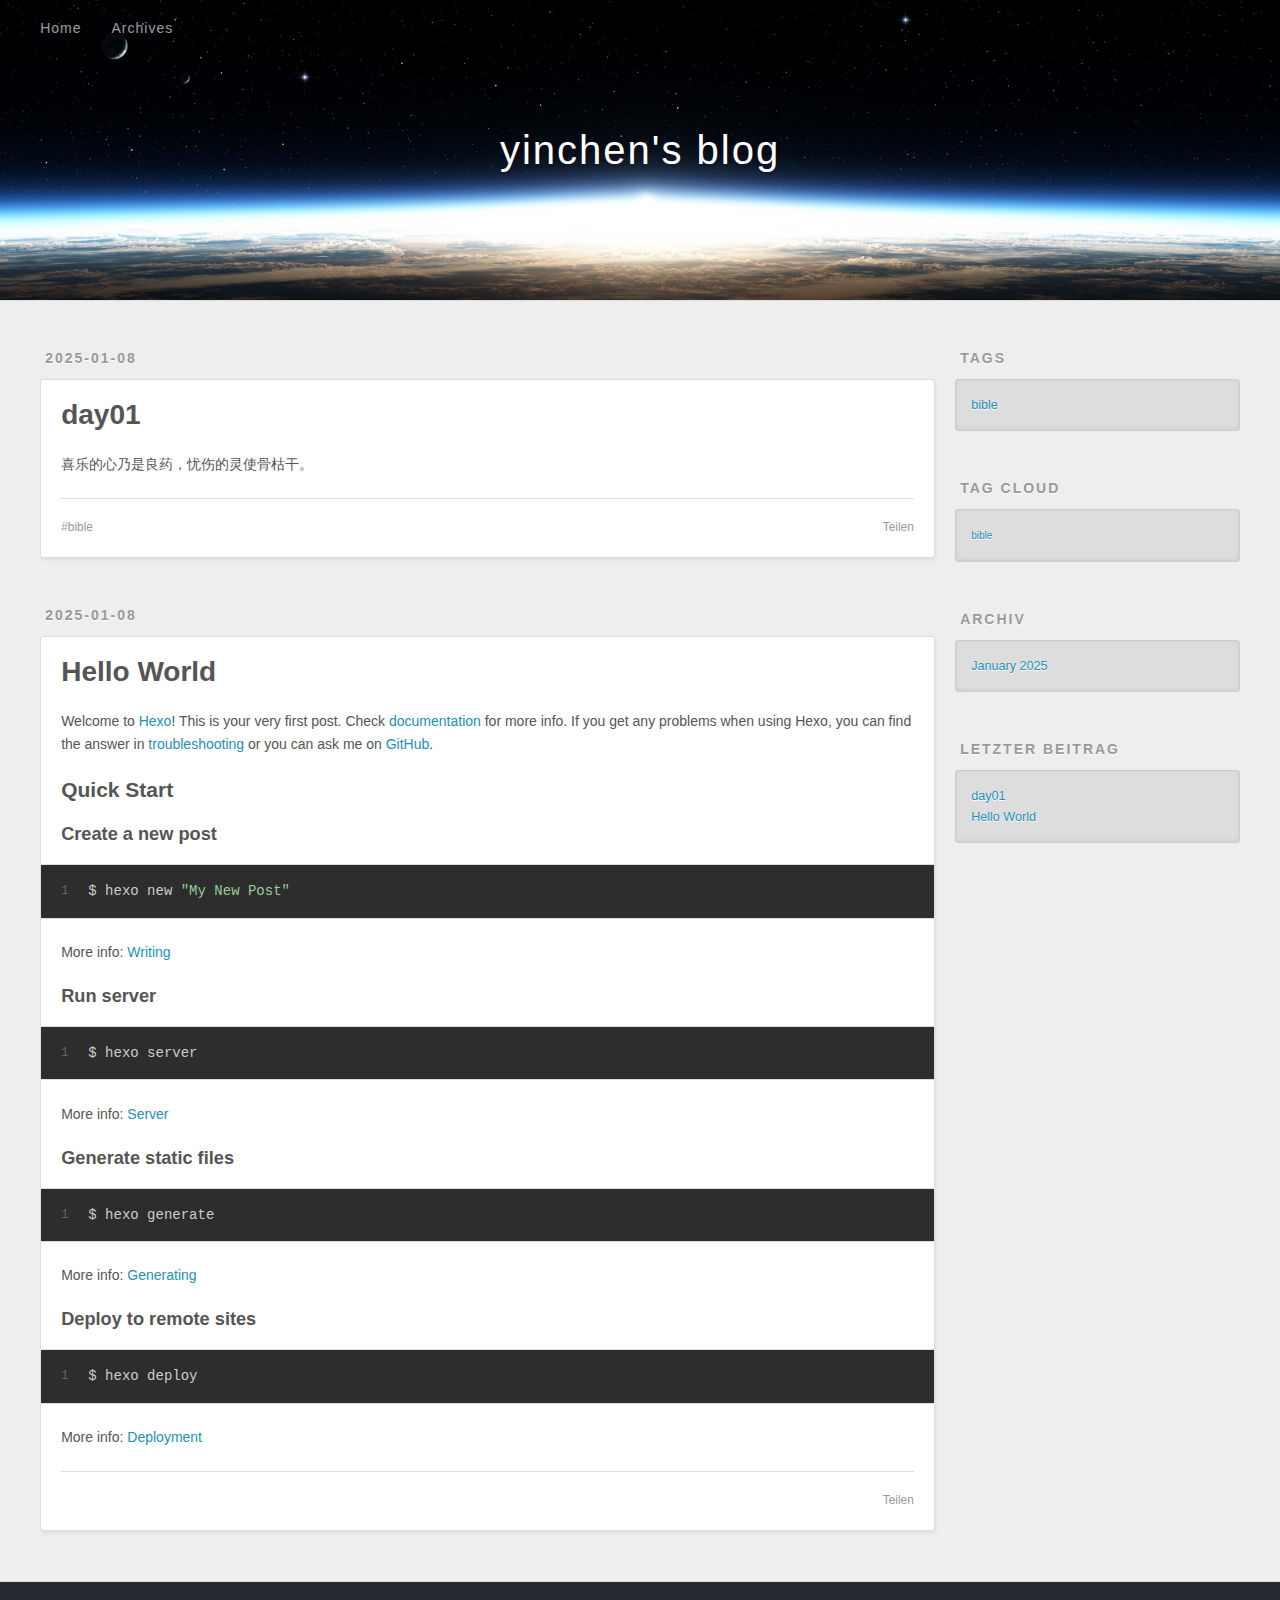
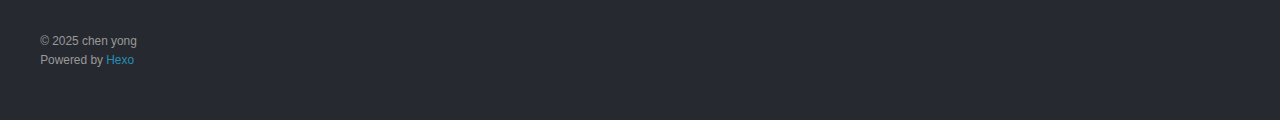
<file: index.html>
<!DOCTYPE html>
<html>
<head>
  <meta charset="utf-8">
  
  
  <title>yinchen&#39;s blog</title>
  <meta name="viewport" content="width=device-width, initial-scale=1, shrink-to-fit=no">
  <meta property="og:type" content="website">
<meta property="og:title" content="yinchen&#39;s blog">
<meta property="og:url" content="http://example.com/index.html">
<meta property="og:site_name" content="yinchen&#39;s blog">
<meta property="og:locale">
<meta property="article:author" content="chen yong">
<meta name="twitter:card" content="summary">
  
    <link rel="alternate" href="/atom.xml" title="yinchen's blog" type="application/atom+xml">
  
  
    <link rel="shortcut icon" href="/favicon.png">
  
  
  
<link rel="stylesheet" href="/css/style.css">

  
    
<link rel="stylesheet" href="/fancybox/jquery.fancybox.min.css">

  
  
<meta name="generator" content="Hexo 7.3.0"></head>

<body>
  <div id="container">
    <div id="wrap">
      <header id="header">
  <div id="banner"></div>
  <div id="header-outer" class="outer">
    <div id="header-title" class="inner">
      <h1 id="logo-wrap">
        <a href="/" id="logo">yinchen&#39;s blog</a>
      </h1>
      
    </div>
    <div id="header-inner" class="inner">
      <nav id="main-nav">
        <a id="main-nav-toggle" class="nav-icon"><span class="fa fa-bars"></span></a>
        
          <a class="main-nav-link" href="/">Home</a>
        
          <a class="main-nav-link" href="/archives">Archives</a>
        
      </nav>
      <nav id="sub-nav">
        
        
          <a class="nav-icon" href="/atom.xml" title="RSS Feed"><span class="fa fa-rss"></span></a>
        
        <a class="nav-icon nav-search-btn" title="Suche"><span class="fa fa-search"></span></a>
      </nav>
      <div id="search-form-wrap">
        <form action="//google.com/search" method="get" accept-charset="UTF-8" class="search-form"><input type="search" name="q" class="search-form-input" placeholder="Suche"><button type="submit" class="search-form-submit">&#xF002;</button><input type="hidden" name="sitesearch" value="http://example.com"></form>
      </div>
    </div>
  </div>
</header>

      <div class="outer">
        <section id="main">
  
    <article id="post-bible" class="h-entry article article-type-post" itemprop="blogPost" itemscope itemtype="https://schema.org/BlogPosting">
  <div class="article-meta">
    <a href="/2025/01/08/bible/" class="article-date">
  <time class="dt-published" datetime="2025-01-08T12:33:13.000Z" itemprop="datePublished">2025-01-08</time>
</a>
    
  </div>
  <div class="article-inner">
    
    
      <header class="article-header">
        
  
    <h1 itemprop="name">
      <a class="p-name article-title" href="/2025/01/08/bible/">day01</a>
    </h1>
  

      </header>
    
    <div class="e-content article-entry" itemprop="articleBody">
      
        <p>喜乐的心乃是良药，忧伤的灵使骨枯干。</p>

      
    </div>
    <footer class="article-footer">
      <a data-url="http://example.com/2025/01/08/bible/" data-id="cm5nvzzhe0000t8w6358tahwm" data-title="day01" class="article-share-link"><span class="fa fa-share">Teilen</span></a>
      
      
      
  <ul class="article-tag-list" itemprop="keywords"><li class="article-tag-list-item"><a class="article-tag-list-link" href="/tags/bible/" rel="tag">bible</a></li></ul>

    </footer>
  </div>
  
</article>



  
    <article id="post-hello-world" class="h-entry article article-type-post" itemprop="blogPost" itemscope itemtype="https://schema.org/BlogPosting">
  <div class="article-meta">
    <a href="/2025/01/08/hello-world/" class="article-date">
  <time class="dt-published" datetime="2025-01-08T10:11:36.171Z" itemprop="datePublished">2025-01-08</time>
</a>
    
  </div>
  <div class="article-inner">
    
    
      <header class="article-header">
        
  
    <h1 itemprop="name">
      <a class="p-name article-title" href="/2025/01/08/hello-world/">Hello World</a>
    </h1>
  

      </header>
    
    <div class="e-content article-entry" itemprop="articleBody">
      
        <p>Welcome to <a target="_blank" rel="noopener" href="https://hexo.io/">Hexo</a>! This is your very first post. Check <a target="_blank" rel="noopener" href="https://hexo.io/docs/">documentation</a> for more info. If you get any problems when using Hexo, you can find the answer in <a target="_blank" rel="noopener" href="https://hexo.io/docs/troubleshooting.html">troubleshooting</a> or you can ask me on <a target="_blank" rel="noopener" href="https://github.com/hexojs/hexo/issues">GitHub</a>.</p>
<h2 id="Quick-Start"><a href="#Quick-Start" class="headerlink" title="Quick Start"></a>Quick Start</h2><h3 id="Create-a-new-post"><a href="#Create-a-new-post" class="headerlink" title="Create a new post"></a>Create a new post</h3><figure class="highlight bash"><table><tr><td class="gutter"><pre><span class="line">1</span><br></pre></td><td class="code"><pre><span class="line">$ hexo new <span class="string">&quot;My New Post&quot;</span></span><br></pre></td></tr></table></figure>

<p>More info: <a target="_blank" rel="noopener" href="https://hexo.io/docs/writing.html">Writing</a></p>
<h3 id="Run-server"><a href="#Run-server" class="headerlink" title="Run server"></a>Run server</h3><figure class="highlight bash"><table><tr><td class="gutter"><pre><span class="line">1</span><br></pre></td><td class="code"><pre><span class="line">$ hexo server</span><br></pre></td></tr></table></figure>

<p>More info: <a target="_blank" rel="noopener" href="https://hexo.io/docs/server.html">Server</a></p>
<h3 id="Generate-static-files"><a href="#Generate-static-files" class="headerlink" title="Generate static files"></a>Generate static files</h3><figure class="highlight bash"><table><tr><td class="gutter"><pre><span class="line">1</span><br></pre></td><td class="code"><pre><span class="line">$ hexo generate</span><br></pre></td></tr></table></figure>

<p>More info: <a target="_blank" rel="noopener" href="https://hexo.io/docs/generating.html">Generating</a></p>
<h3 id="Deploy-to-remote-sites"><a href="#Deploy-to-remote-sites" class="headerlink" title="Deploy to remote sites"></a>Deploy to remote sites</h3><figure class="highlight bash"><table><tr><td class="gutter"><pre><span class="line">1</span><br></pre></td><td class="code"><pre><span class="line">$ hexo deploy</span><br></pre></td></tr></table></figure>

<p>More info: <a target="_blank" rel="noopener" href="https://hexo.io/docs/one-command-deployment.html">Deployment</a></p>

      
    </div>
    <footer class="article-footer">
      <a data-url="http://example.com/2025/01/08/hello-world/" data-id="cm5nqrt3u0000ycw64b407h6v" data-title="Hello World" class="article-share-link"><span class="fa fa-share">Teilen</span></a>
      
      
      
    </footer>
  </div>
  
</article>



  


</section>
        
          <aside id="sidebar">
  
    

  
    
  <div class="widget-wrap">
    <h3 class="widget-title">Tags</h3>
    <div class="widget">
      <ul class="tag-list" itemprop="keywords"><li class="tag-list-item"><a class="tag-list-link" href="/tags/bible/" rel="tag">bible</a></li></ul>
    </div>
  </div>


  
    
  <div class="widget-wrap">
    <h3 class="widget-title">Tag Cloud</h3>
    <div class="widget tagcloud">
      <a href="/tags/bible/" style="font-size: 10px;">bible</a>
    </div>
  </div>

  
    
  <div class="widget-wrap">
    <h3 class="widget-title">Archiv</h3>
    <div class="widget">
      <ul class="archive-list"><li class="archive-list-item"><a class="archive-list-link" href="/archives/2025/01/">January 2025</a></li></ul>
    </div>
  </div>


  
    
  <div class="widget-wrap">
    <h3 class="widget-title">letzter Beitrag</h3>
    <div class="widget">
      <ul>
        
          <li>
            <a href="/2025/01/08/bible/">day01</a>
          </li>
        
          <li>
            <a href="/2025/01/08/hello-world/">Hello World</a>
          </li>
        
      </ul>
    </div>
  </div>

  
</aside>
        
      </div>
      <footer id="footer">
  
  <div class="outer">
    <div id="footer-info" class="inner">
      
      &copy; 2025 chen yong<br>
      Powered by <a href="https://hexo.io/" target="_blank">Hexo</a>
    </div>
  </div>
</footer>

    </div>
    <nav id="mobile-nav">
  
    <a href="/" class="mobile-nav-link">Home</a>
  
    <a href="/archives" class="mobile-nav-link">Archives</a>
  
</nav>
    


<script src="/js/jquery-3.6.4.min.js"></script>



  
<script src="/fancybox/jquery.fancybox.min.js"></script>




<script src="/js/script.js"></script>





  </div>
</body>
</html>
</file>
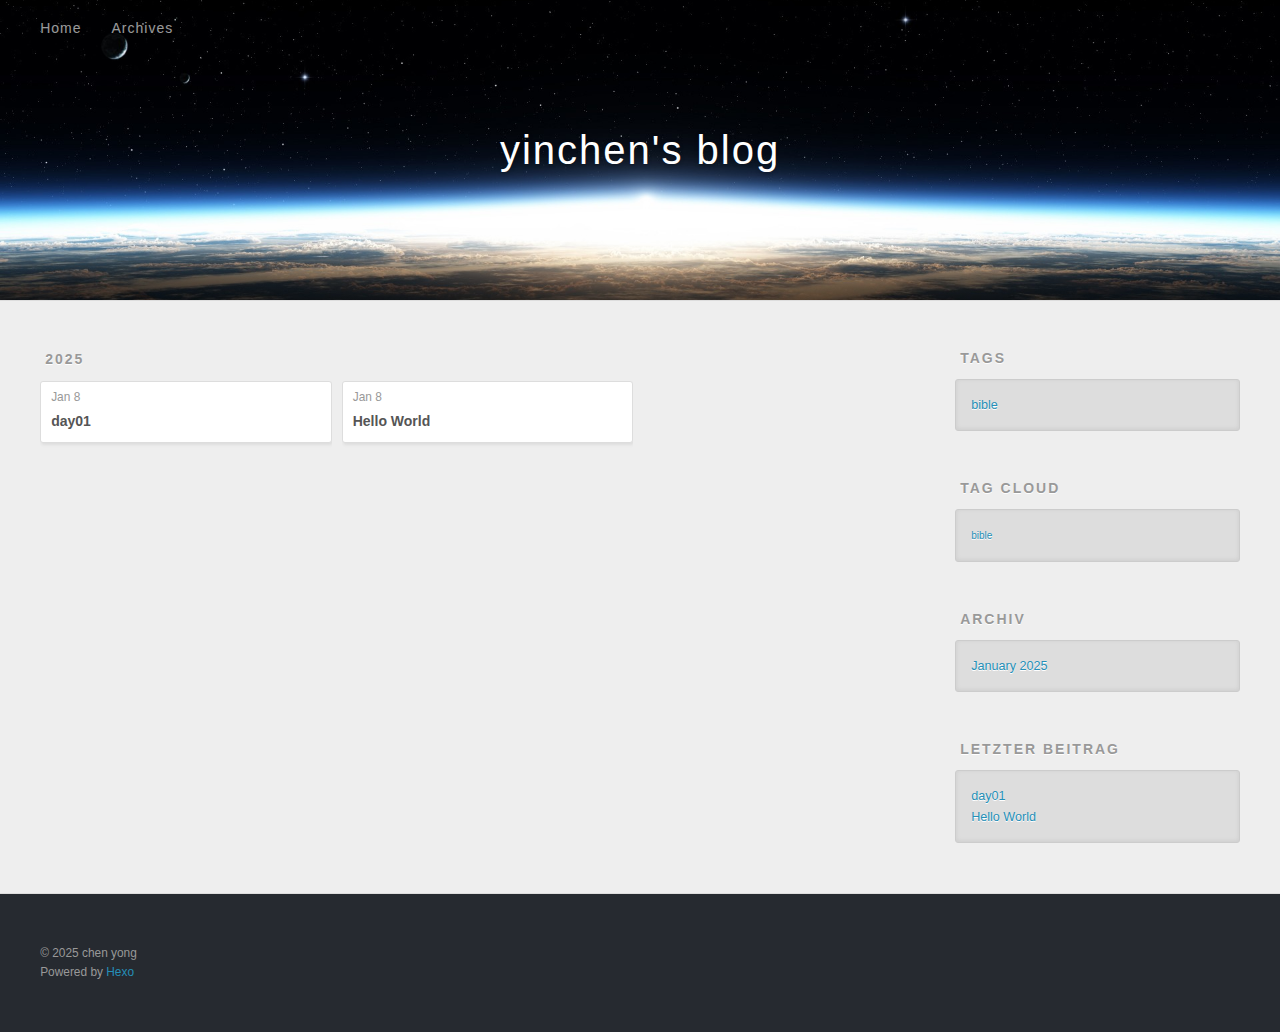
<file: archives/index.html>
<!DOCTYPE html>
<html>
<head>
  <meta charset="utf-8">
  
  
  <title>Archiv | yinchen&#39;s blog</title>
  <meta name="viewport" content="width=device-width, initial-scale=1, shrink-to-fit=no">
  <meta property="og:type" content="website">
<meta property="og:title" content="yinchen&#39;s blog">
<meta property="og:url" content="http://example.com/archives/index.html">
<meta property="og:site_name" content="yinchen&#39;s blog">
<meta property="og:locale">
<meta property="article:author" content="chen yong">
<meta name="twitter:card" content="summary">
  
    <link rel="alternate" href="/atom.xml" title="yinchen's blog" type="application/atom+xml">
  
  
    <link rel="shortcut icon" href="/favicon.png">
  
  
  
<link rel="stylesheet" href="/css/style.css">

  
    
<link rel="stylesheet" href="/fancybox/jquery.fancybox.min.css">

  
  
<meta name="generator" content="Hexo 7.3.0"></head>

<body>
  <div id="container">
    <div id="wrap">
      <header id="header">
  <div id="banner"></div>
  <div id="header-outer" class="outer">
    <div id="header-title" class="inner">
      <h1 id="logo-wrap">
        <a href="/" id="logo">yinchen&#39;s blog</a>
      </h1>
      
    </div>
    <div id="header-inner" class="inner">
      <nav id="main-nav">
        <a id="main-nav-toggle" class="nav-icon"><span class="fa fa-bars"></span></a>
        
          <a class="main-nav-link" href="/">Home</a>
        
          <a class="main-nav-link" href="/archives">Archives</a>
        
      </nav>
      <nav id="sub-nav">
        
        
          <a class="nav-icon" href="/atom.xml" title="RSS Feed"><span class="fa fa-rss"></span></a>
        
        <a class="nav-icon nav-search-btn" title="Suche"><span class="fa fa-search"></span></a>
      </nav>
      <div id="search-form-wrap">
        <form action="//google.com/search" method="get" accept-charset="UTF-8" class="search-form"><input type="search" name="q" class="search-form-input" placeholder="Suche"><button type="submit" class="search-form-submit">&#xF002;</button><input type="hidden" name="sitesearch" value="http://example.com"></form>
      </div>
    </div>
  </div>
</header>

      <div class="outer">
        <section id="main">
  
  
    
    
      
      
      <section class="archives-wrap">
        <div class="archive-year-wrap">
          <a href="/archives/2025" class="archive-year">2025</a>
        </div>
        <div class="archives">
    
    <article class="archive-article archive-type-post">
  <div class="archive-article-inner">
    <header class="archive-article-header">
      <a href="/2025/01/08/bible/" class="archive-article-date">
  <time class="dt-published" datetime="2025-01-08T12:33:13.000Z" itemprop="datePublished">Jan 8</time>
</a>
      
  
    <h1 itemprop="name">
      <a class="archive-article-title" href="/2025/01/08/bible/">day01</a>
    </h1>
  

    </header>
  </div>
</article>
  
    
    
    <article class="archive-article archive-type-post">
  <div class="archive-article-inner">
    <header class="archive-article-header">
      <a href="/2025/01/08/hello-world/" class="archive-article-date">
  <time class="dt-published" datetime="2025-01-08T10:11:36.171Z" itemprop="datePublished">Jan 8</time>
</a>
      
  
    <h1 itemprop="name">
      <a class="archive-article-title" href="/2025/01/08/hello-world/">Hello World</a>
    </h1>
  

    </header>
  </div>
</article>
  
  
    </div></section>
  


</section>
        
          <aside id="sidebar">
  
    

  
    
  <div class="widget-wrap">
    <h3 class="widget-title">Tags</h3>
    <div class="widget">
      <ul class="tag-list" itemprop="keywords"><li class="tag-list-item"><a class="tag-list-link" href="/tags/bible/" rel="tag">bible</a></li></ul>
    </div>
  </div>


  
    
  <div class="widget-wrap">
    <h3 class="widget-title">Tag Cloud</h3>
    <div class="widget tagcloud">
      <a href="/tags/bible/" style="font-size: 10px;">bible</a>
    </div>
  </div>

  
    
  <div class="widget-wrap">
    <h3 class="widget-title">Archiv</h3>
    <div class="widget">
      <ul class="archive-list"><li class="archive-list-item"><a class="archive-list-link" href="/archives/2025/01/">January 2025</a></li></ul>
    </div>
  </div>


  
    
  <div class="widget-wrap">
    <h3 class="widget-title">letzter Beitrag</h3>
    <div class="widget">
      <ul>
        
          <li>
            <a href="/2025/01/08/bible/">day01</a>
          </li>
        
          <li>
            <a href="/2025/01/08/hello-world/">Hello World</a>
          </li>
        
      </ul>
    </div>
  </div>

  
</aside>
        
      </div>
      <footer id="footer">
  
  <div class="outer">
    <div id="footer-info" class="inner">
      
      &copy; 2025 chen yong<br>
      Powered by <a href="https://hexo.io/" target="_blank">Hexo</a>
    </div>
  </div>
</footer>

    </div>
    <nav id="mobile-nav">
  
    <a href="/" class="mobile-nav-link">Home</a>
  
    <a href="/archives" class="mobile-nav-link">Archives</a>
  
</nav>
    


<script src="/js/jquery-3.6.4.min.js"></script>



  
<script src="/fancybox/jquery.fancybox.min.js"></script>




<script src="/js/script.js"></script>





  </div>
</body>
</html>
</file>
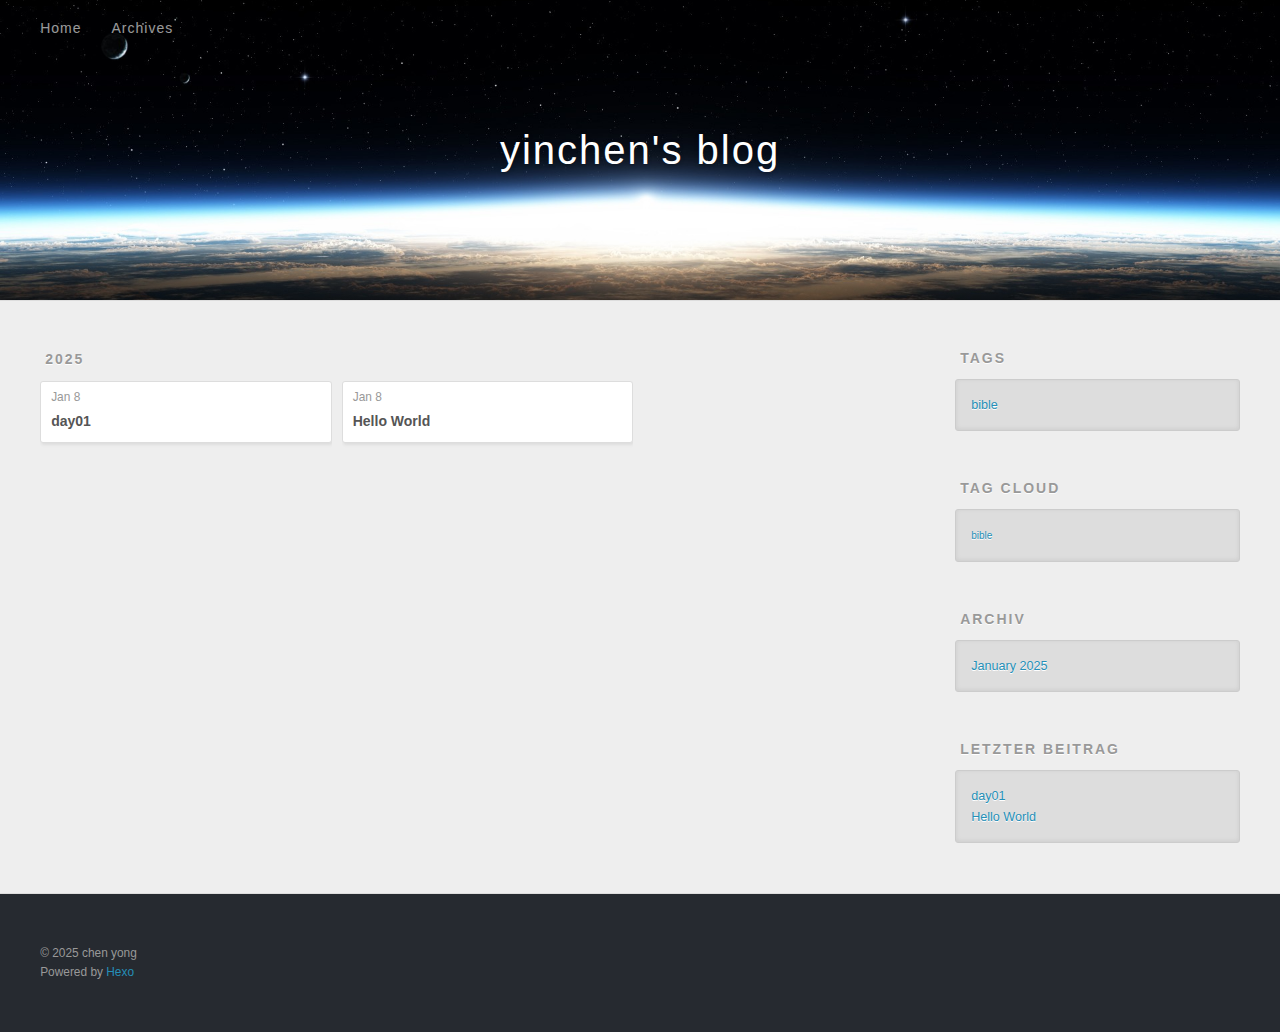
<file: archives/2025/index.html>
<!DOCTYPE html>
<html>
<head>
  <meta charset="utf-8">
  
  
  <title>Archiv: 2025 | yinchen&#39;s blog</title>
  <meta name="viewport" content="width=device-width, initial-scale=1, shrink-to-fit=no">
  <meta property="og:type" content="website">
<meta property="og:title" content="yinchen&#39;s blog">
<meta property="og:url" content="http://example.com/archives/2025/index.html">
<meta property="og:site_name" content="yinchen&#39;s blog">
<meta property="og:locale">
<meta property="article:author" content="chen yong">
<meta name="twitter:card" content="summary">
  
    <link rel="alternate" href="/atom.xml" title="yinchen's blog" type="application/atom+xml">
  
  
    <link rel="shortcut icon" href="/favicon.png">
  
  
  
<link rel="stylesheet" href="/css/style.css">

  
    
<link rel="stylesheet" href="/fancybox/jquery.fancybox.min.css">

  
  
<meta name="generator" content="Hexo 7.3.0"></head>

<body>
  <div id="container">
    <div id="wrap">
      <header id="header">
  <div id="banner"></div>
  <div id="header-outer" class="outer">
    <div id="header-title" class="inner">
      <h1 id="logo-wrap">
        <a href="/" id="logo">yinchen&#39;s blog</a>
      </h1>
      
    </div>
    <div id="header-inner" class="inner">
      <nav id="main-nav">
        <a id="main-nav-toggle" class="nav-icon"><span class="fa fa-bars"></span></a>
        
          <a class="main-nav-link" href="/">Home</a>
        
          <a class="main-nav-link" href="/archives">Archives</a>
        
      </nav>
      <nav id="sub-nav">
        
        
          <a class="nav-icon" href="/atom.xml" title="RSS Feed"><span class="fa fa-rss"></span></a>
        
        <a class="nav-icon nav-search-btn" title="Suche"><span class="fa fa-search"></span></a>
      </nav>
      <div id="search-form-wrap">
        <form action="//google.com/search" method="get" accept-charset="UTF-8" class="search-form"><input type="search" name="q" class="search-form-input" placeholder="Suche"><button type="submit" class="search-form-submit">&#xF002;</button><input type="hidden" name="sitesearch" value="http://example.com"></form>
      </div>
    </div>
  </div>
</header>

      <div class="outer">
        <section id="main">
  
  
    
    
      
      
      <section class="archives-wrap">
        <div class="archive-year-wrap">
          <a href="/archives/2025" class="archive-year">2025</a>
        </div>
        <div class="archives">
    
    <article class="archive-article archive-type-post">
  <div class="archive-article-inner">
    <header class="archive-article-header">
      <a href="/2025/01/08/bible/" class="archive-article-date">
  <time class="dt-published" datetime="2025-01-08T12:33:13.000Z" itemprop="datePublished">Jan 8</time>
</a>
      
  
    <h1 itemprop="name">
      <a class="archive-article-title" href="/2025/01/08/bible/">day01</a>
    </h1>
  

    </header>
  </div>
</article>
  
    
    
    <article class="archive-article archive-type-post">
  <div class="archive-article-inner">
    <header class="archive-article-header">
      <a href="/2025/01/08/hello-world/" class="archive-article-date">
  <time class="dt-published" datetime="2025-01-08T10:11:36.171Z" itemprop="datePublished">Jan 8</time>
</a>
      
  
    <h1 itemprop="name">
      <a class="archive-article-title" href="/2025/01/08/hello-world/">Hello World</a>
    </h1>
  

    </header>
  </div>
</article>
  
  
    </div></section>
  


</section>
        
          <aside id="sidebar">
  
    

  
    
  <div class="widget-wrap">
    <h3 class="widget-title">Tags</h3>
    <div class="widget">
      <ul class="tag-list" itemprop="keywords"><li class="tag-list-item"><a class="tag-list-link" href="/tags/bible/" rel="tag">bible</a></li></ul>
    </div>
  </div>


  
    
  <div class="widget-wrap">
    <h3 class="widget-title">Tag Cloud</h3>
    <div class="widget tagcloud">
      <a href="/tags/bible/" style="font-size: 10px;">bible</a>
    </div>
  </div>

  
    
  <div class="widget-wrap">
    <h3 class="widget-title">Archiv</h3>
    <div class="widget">
      <ul class="archive-list"><li class="archive-list-item"><a class="archive-list-link" href="/archives/2025/01/">January 2025</a></li></ul>
    </div>
  </div>


  
    
  <div class="widget-wrap">
    <h3 class="widget-title">letzter Beitrag</h3>
    <div class="widget">
      <ul>
        
          <li>
            <a href="/2025/01/08/bible/">day01</a>
          </li>
        
          <li>
            <a href="/2025/01/08/hello-world/">Hello World</a>
          </li>
        
      </ul>
    </div>
  </div>

  
</aside>
        
      </div>
      <footer id="footer">
  
  <div class="outer">
    <div id="footer-info" class="inner">
      
      &copy; 2025 chen yong<br>
      Powered by <a href="https://hexo.io/" target="_blank">Hexo</a>
    </div>
  </div>
</footer>

    </div>
    <nav id="mobile-nav">
  
    <a href="/" class="mobile-nav-link">Home</a>
  
    <a href="/archives" class="mobile-nav-link">Archives</a>
  
</nav>
    


<script src="/js/jquery-3.6.4.min.js"></script>



  
<script src="/fancybox/jquery.fancybox.min.js"></script>




<script src="/js/script.js"></script>





  </div>
</body>
</html>
</file>
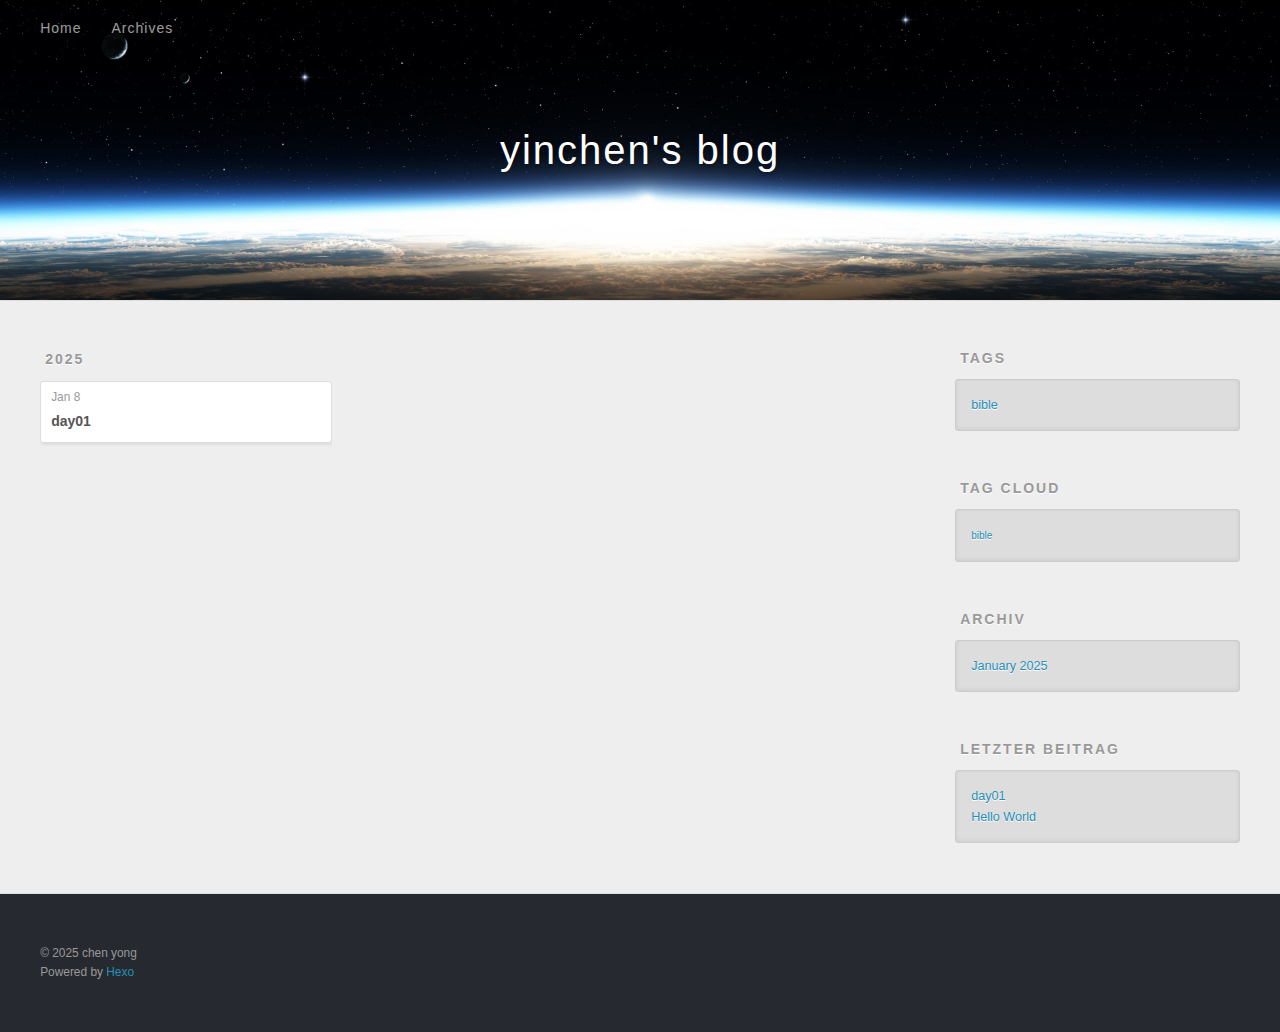
<file: tags/bible/index.html>
<!DOCTYPE html>
<html>
<head>
  <meta charset="utf-8">
  
  
  <title>Tag: bible | yinchen&#39;s blog</title>
  <meta name="viewport" content="width=device-width, initial-scale=1, shrink-to-fit=no">
  <meta property="og:type" content="website">
<meta property="og:title" content="yinchen&#39;s blog">
<meta property="og:url" content="http://example.com/tags/bible/index.html">
<meta property="og:site_name" content="yinchen&#39;s blog">
<meta property="og:locale">
<meta property="article:author" content="chen yong">
<meta name="twitter:card" content="summary">
  
    <link rel="alternate" href="/atom.xml" title="yinchen's blog" type="application/atom+xml">
  
  
    <link rel="shortcut icon" href="/favicon.png">
  
  
  
<link rel="stylesheet" href="/css/style.css">

  
    
<link rel="stylesheet" href="/fancybox/jquery.fancybox.min.css">

  
  
<meta name="generator" content="Hexo 7.3.0"></head>

<body>
  <div id="container">
    <div id="wrap">
      <header id="header">
  <div id="banner"></div>
  <div id="header-outer" class="outer">
    <div id="header-title" class="inner">
      <h1 id="logo-wrap">
        <a href="/" id="logo">yinchen&#39;s blog</a>
      </h1>
      
    </div>
    <div id="header-inner" class="inner">
      <nav id="main-nav">
        <a id="main-nav-toggle" class="nav-icon"><span class="fa fa-bars"></span></a>
        
          <a class="main-nav-link" href="/">Home</a>
        
          <a class="main-nav-link" href="/archives">Archives</a>
        
      </nav>
      <nav id="sub-nav">
        
        
          <a class="nav-icon" href="/atom.xml" title="RSS Feed"><span class="fa fa-rss"></span></a>
        
        <a class="nav-icon nav-search-btn" title="Suche"><span class="fa fa-search"></span></a>
      </nav>
      <div id="search-form-wrap">
        <form action="//google.com/search" method="get" accept-charset="UTF-8" class="search-form"><input type="search" name="q" class="search-form-input" placeholder="Suche"><button type="submit" class="search-form-submit">&#xF002;</button><input type="hidden" name="sitesearch" value="http://example.com"></form>
      </div>
    </div>
  </div>
</header>

      <div class="outer">
        <section id="main">
  
  
    
    
      
      
      <section class="archives-wrap">
        <div class="archive-year-wrap">
          <a href="/archives/2025" class="archive-year">2025</a>
        </div>
        <div class="archives">
    
    <article class="archive-article archive-type-post">
  <div class="archive-article-inner">
    <header class="archive-article-header">
      <a href="/2025/01/08/bible/" class="archive-article-date">
  <time class="dt-published" datetime="2025-01-08T12:33:13.000Z" itemprop="datePublished">Jan 8</time>
</a>
      
  
    <h1 itemprop="name">
      <a class="archive-article-title" href="/2025/01/08/bible/">day01</a>
    </h1>
  

    </header>
  </div>
</article>
  
  
    </div></section>
  


</section>
        
          <aside id="sidebar">
  
    

  
    
  <div class="widget-wrap">
    <h3 class="widget-title">Tags</h3>
    <div class="widget">
      <ul class="tag-list" itemprop="keywords"><li class="tag-list-item"><a class="tag-list-link" href="/tags/bible/" rel="tag">bible</a></li></ul>
    </div>
  </div>


  
    
  <div class="widget-wrap">
    <h3 class="widget-title">Tag Cloud</h3>
    <div class="widget tagcloud">
      <a href="/tags/bible/" style="font-size: 10px;">bible</a>
    </div>
  </div>

  
    
  <div class="widget-wrap">
    <h3 class="widget-title">Archiv</h3>
    <div class="widget">
      <ul class="archive-list"><li class="archive-list-item"><a class="archive-list-link" href="/archives/2025/01/">January 2025</a></li></ul>
    </div>
  </div>


  
    
  <div class="widget-wrap">
    <h3 class="widget-title">letzter Beitrag</h3>
    <div class="widget">
      <ul>
        
          <li>
            <a href="/2025/01/08/bible/">day01</a>
          </li>
        
          <li>
            <a href="/2025/01/08/hello-world/">Hello World</a>
          </li>
        
      </ul>
    </div>
  </div>

  
</aside>
        
      </div>
      <footer id="footer">
  
  <div class="outer">
    <div id="footer-info" class="inner">
      
      &copy; 2025 chen yong<br>
      Powered by <a href="https://hexo.io/" target="_blank">Hexo</a>
    </div>
  </div>
</footer>

    </div>
    <nav id="mobile-nav">
  
    <a href="/" class="mobile-nav-link">Home</a>
  
    <a href="/archives" class="mobile-nav-link">Archives</a>
  
</nav>
    


<script src="/js/jquery-3.6.4.min.js"></script>



  
<script src="/fancybox/jquery.fancybox.min.js"></script>




<script src="/js/script.js"></script>





  </div>
</body>
</html>
</file>
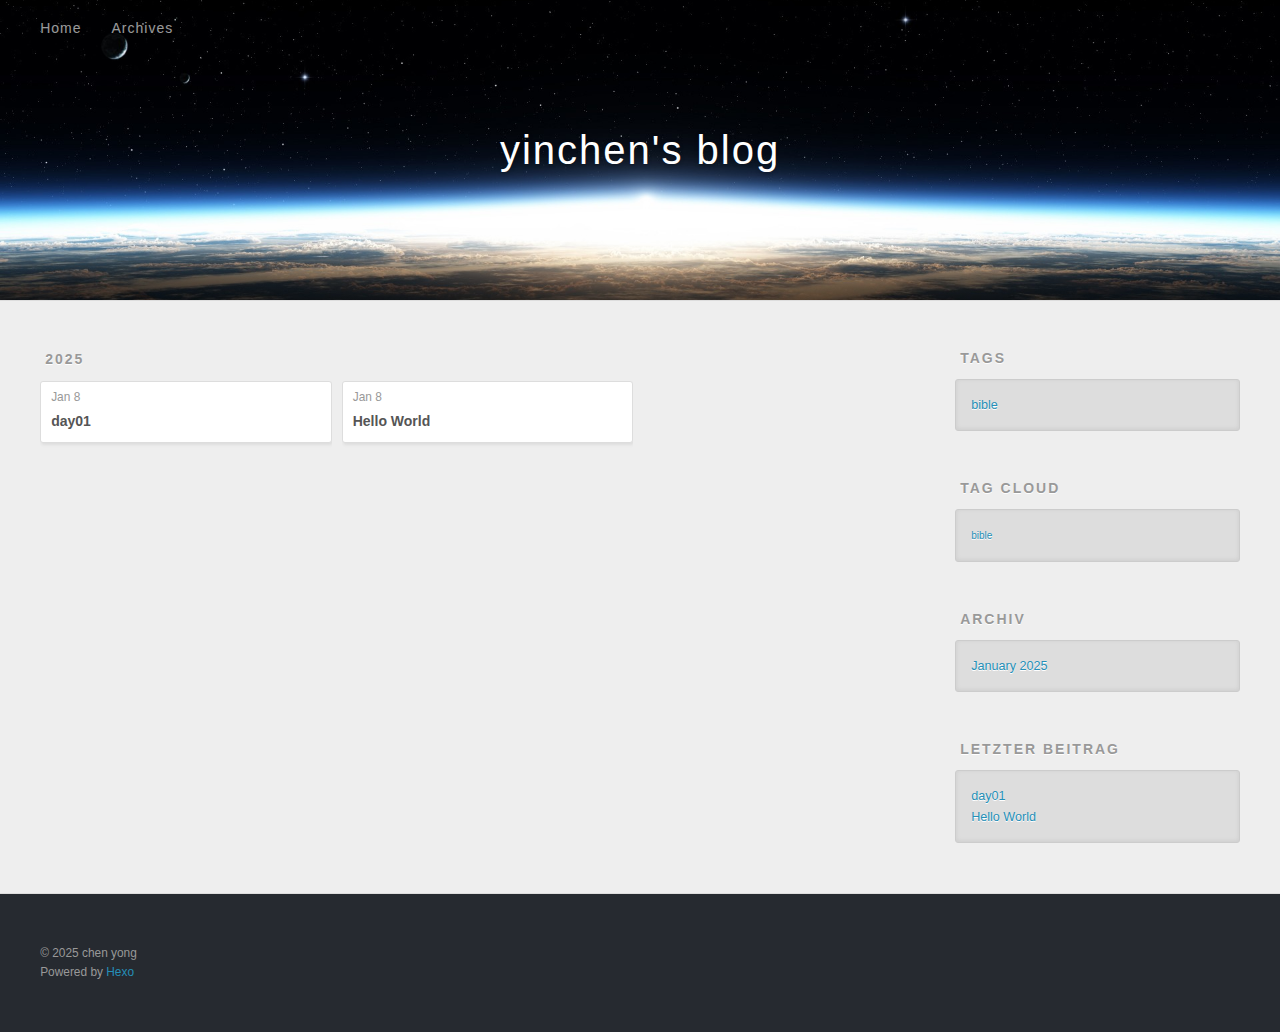
<file: archives/2025/01/index.html>
<!DOCTYPE html>
<html>
<head>
  <meta charset="utf-8">
  
  
  <title>Archiv: 2025/1 | yinchen&#39;s blog</title>
  <meta name="viewport" content="width=device-width, initial-scale=1, shrink-to-fit=no">
  <meta property="og:type" content="website">
<meta property="og:title" content="yinchen&#39;s blog">
<meta property="og:url" content="http://example.com/archives/2025/01/index.html">
<meta property="og:site_name" content="yinchen&#39;s blog">
<meta property="og:locale">
<meta property="article:author" content="chen yong">
<meta name="twitter:card" content="summary">
  
    <link rel="alternate" href="/atom.xml" title="yinchen's blog" type="application/atom+xml">
  
  
    <link rel="shortcut icon" href="/favicon.png">
  
  
  
<link rel="stylesheet" href="/css/style.css">

  
    
<link rel="stylesheet" href="/fancybox/jquery.fancybox.min.css">

  
  
<meta name="generator" content="Hexo 7.3.0"></head>

<body>
  <div id="container">
    <div id="wrap">
      <header id="header">
  <div id="banner"></div>
  <div id="header-outer" class="outer">
    <div id="header-title" class="inner">
      <h1 id="logo-wrap">
        <a href="/" id="logo">yinchen&#39;s blog</a>
      </h1>
      
    </div>
    <div id="header-inner" class="inner">
      <nav id="main-nav">
        <a id="main-nav-toggle" class="nav-icon"><span class="fa fa-bars"></span></a>
        
          <a class="main-nav-link" href="/">Home</a>
        
          <a class="main-nav-link" href="/archives">Archives</a>
        
      </nav>
      <nav id="sub-nav">
        
        
          <a class="nav-icon" href="/atom.xml" title="RSS Feed"><span class="fa fa-rss"></span></a>
        
        <a class="nav-icon nav-search-btn" title="Suche"><span class="fa fa-search"></span></a>
      </nav>
      <div id="search-form-wrap">
        <form action="//google.com/search" method="get" accept-charset="UTF-8" class="search-form"><input type="search" name="q" class="search-form-input" placeholder="Suche"><button type="submit" class="search-form-submit">&#xF002;</button><input type="hidden" name="sitesearch" value="http://example.com"></form>
      </div>
    </div>
  </div>
</header>

      <div class="outer">
        <section id="main">
  
  
    
    
      
      
      <section class="archives-wrap">
        <div class="archive-year-wrap">
          <a href="/archives/2025" class="archive-year">2025</a>
        </div>
        <div class="archives">
    
    <article class="archive-article archive-type-post">
  <div class="archive-article-inner">
    <header class="archive-article-header">
      <a href="/2025/01/08/bible/" class="archive-article-date">
  <time class="dt-published" datetime="2025-01-08T12:33:13.000Z" itemprop="datePublished">Jan 8</time>
</a>
      
  
    <h1 itemprop="name">
      <a class="archive-article-title" href="/2025/01/08/bible/">day01</a>
    </h1>
  

    </header>
  </div>
</article>
  
    
    
    <article class="archive-article archive-type-post">
  <div class="archive-article-inner">
    <header class="archive-article-header">
      <a href="/2025/01/08/hello-world/" class="archive-article-date">
  <time class="dt-published" datetime="2025-01-08T10:11:36.171Z" itemprop="datePublished">Jan 8</time>
</a>
      
  
    <h1 itemprop="name">
      <a class="archive-article-title" href="/2025/01/08/hello-world/">Hello World</a>
    </h1>
  

    </header>
  </div>
</article>
  
  
    </div></section>
  


</section>
        
          <aside id="sidebar">
  
    

  
    
  <div class="widget-wrap">
    <h3 class="widget-title">Tags</h3>
    <div class="widget">
      <ul class="tag-list" itemprop="keywords"><li class="tag-list-item"><a class="tag-list-link" href="/tags/bible/" rel="tag">bible</a></li></ul>
    </div>
  </div>


  
    
  <div class="widget-wrap">
    <h3 class="widget-title">Tag Cloud</h3>
    <div class="widget tagcloud">
      <a href="/tags/bible/" style="font-size: 10px;">bible</a>
    </div>
  </div>

  
    
  <div class="widget-wrap">
    <h3 class="widget-title">Archiv</h3>
    <div class="widget">
      <ul class="archive-list"><li class="archive-list-item"><a class="archive-list-link" href="/archives/2025/01/">January 2025</a></li></ul>
    </div>
  </div>


  
    
  <div class="widget-wrap">
    <h3 class="widget-title">letzter Beitrag</h3>
    <div class="widget">
      <ul>
        
          <li>
            <a href="/2025/01/08/bible/">day01</a>
          </li>
        
          <li>
            <a href="/2025/01/08/hello-world/">Hello World</a>
          </li>
        
      </ul>
    </div>
  </div>

  
</aside>
        
      </div>
      <footer id="footer">
  
  <div class="outer">
    <div id="footer-info" class="inner">
      
      &copy; 2025 chen yong<br>
      Powered by <a href="https://hexo.io/" target="_blank">Hexo</a>
    </div>
  </div>
</footer>

    </div>
    <nav id="mobile-nav">
  
    <a href="/" class="mobile-nav-link">Home</a>
  
    <a href="/archives" class="mobile-nav-link">Archives</a>
  
</nav>
    


<script src="/js/jquery-3.6.4.min.js"></script>



  
<script src="/fancybox/jquery.fancybox.min.js"></script>




<script src="/js/script.js"></script>





  </div>
</body>
</html>
</file>
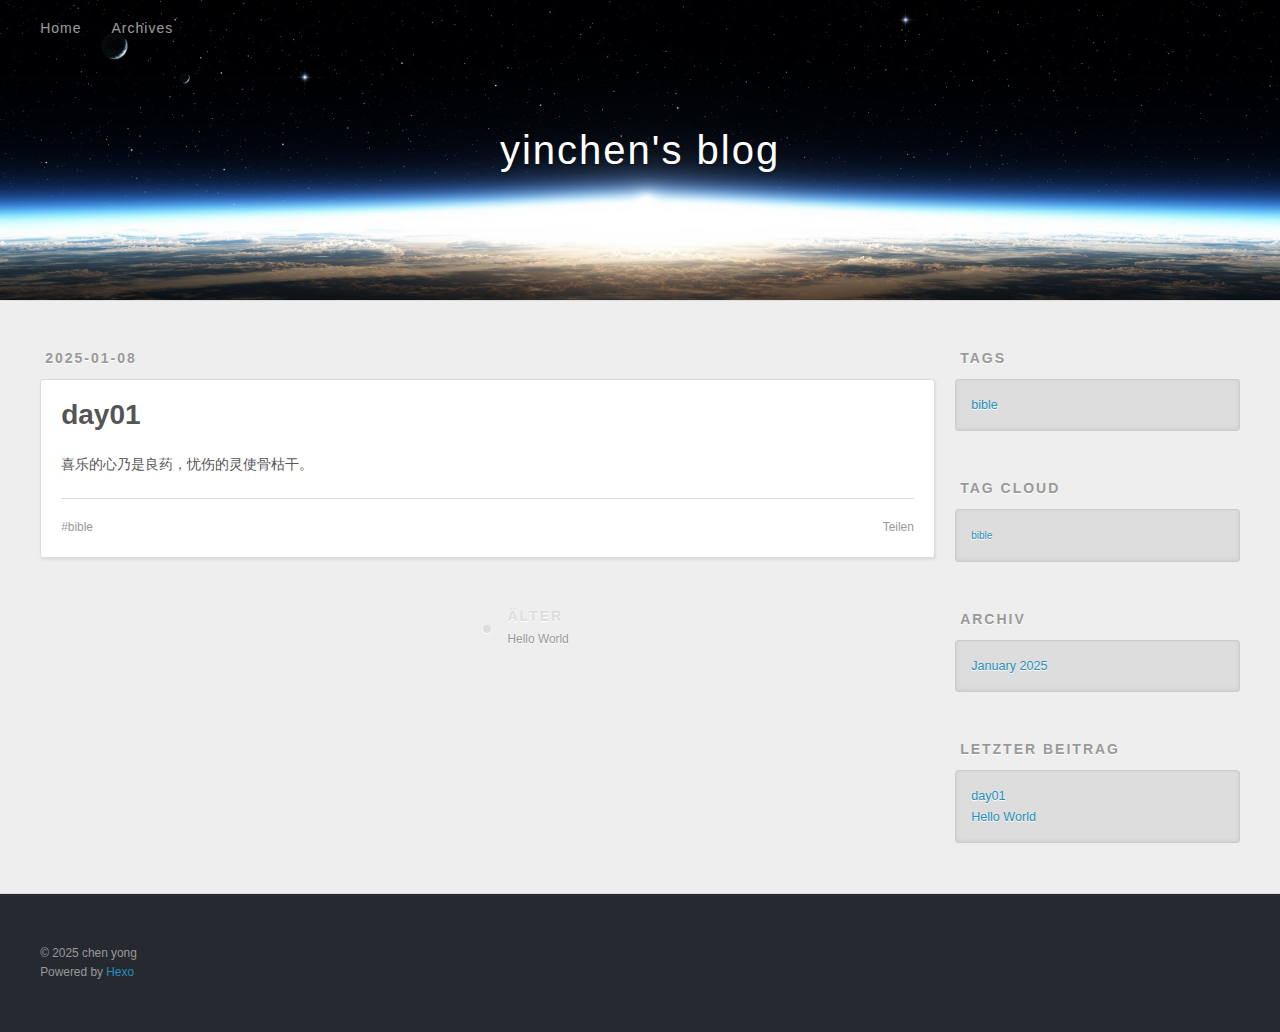
<file: 2025/01/08/bible/index.html>
<!DOCTYPE html>
<html>
<head>
  <meta charset="utf-8">
  
  
  <title>day01 | yinchen&#39;s blog</title>
  <meta name="viewport" content="width=device-width, initial-scale=1, shrink-to-fit=no">
  <meta name="description" content="喜乐的心乃是良药，忧伤的灵使骨枯干。">
<meta property="og:type" content="article">
<meta property="og:title" content="day01">
<meta property="og:url" content="http://example.com/2025/01/08/bible/index.html">
<meta property="og:site_name" content="yinchen&#39;s blog">
<meta property="og:description" content="喜乐的心乃是良药，忧伤的灵使骨枯干。">
<meta property="og:locale">
<meta property="article:published_time" content="2025-01-08T12:33:13.000Z">
<meta property="article:modified_time" content="2025-01-08T12:39:44.113Z">
<meta property="article:author" content="chen yong">
<meta property="article:tag" content="bible">
<meta name="twitter:card" content="summary">
  
    <link rel="alternate" href="/atom.xml" title="yinchen's blog" type="application/atom+xml">
  
  
    <link rel="shortcut icon" href="/favicon.png">
  
  
  
<link rel="stylesheet" href="/css/style.css">

  
    
<link rel="stylesheet" href="/fancybox/jquery.fancybox.min.css">

  
  
<meta name="generator" content="Hexo 7.3.0"></head>

<body>
  <div id="container">
    <div id="wrap">
      <header id="header">
  <div id="banner"></div>
  <div id="header-outer" class="outer">
    <div id="header-title" class="inner">
      <h1 id="logo-wrap">
        <a href="/" id="logo">yinchen&#39;s blog</a>
      </h1>
      
    </div>
    <div id="header-inner" class="inner">
      <nav id="main-nav">
        <a id="main-nav-toggle" class="nav-icon"><span class="fa fa-bars"></span></a>
        
          <a class="main-nav-link" href="/">Home</a>
        
          <a class="main-nav-link" href="/archives">Archives</a>
        
      </nav>
      <nav id="sub-nav">
        
        
          <a class="nav-icon" href="/atom.xml" title="RSS Feed"><span class="fa fa-rss"></span></a>
        
        <a class="nav-icon nav-search-btn" title="Suche"><span class="fa fa-search"></span></a>
      </nav>
      <div id="search-form-wrap">
        <form action="//google.com/search" method="get" accept-charset="UTF-8" class="search-form"><input type="search" name="q" class="search-form-input" placeholder="Suche"><button type="submit" class="search-form-submit">&#xF002;</button><input type="hidden" name="sitesearch" value="http://example.com"></form>
      </div>
    </div>
  </div>
</header>

      <div class="outer">
        <section id="main"><article id="post-bible" class="h-entry article article-type-post" itemprop="blogPost" itemscope itemtype="https://schema.org/BlogPosting">
  <div class="article-meta">
    <a href="/2025/01/08/bible/" class="article-date">
  <time class="dt-published" datetime="2025-01-08T12:33:13.000Z" itemprop="datePublished">2025-01-08</time>
</a>
    
  </div>
  <div class="article-inner">
    
    
      <header class="article-header">
        
  
    <h1 class="p-name article-title" itemprop="headline name">
      day01
    </h1>
  

      </header>
    
    <div class="e-content article-entry" itemprop="articleBody">
      
        <p>喜乐的心乃是良药，忧伤的灵使骨枯干。</p>

      
    </div>
    <footer class="article-footer">
      <a data-url="http://example.com/2025/01/08/bible/" data-id="cm5nvzzhe0000t8w6358tahwm" data-title="day01" class="article-share-link"><span class="fa fa-share">Teilen</span></a>
      
      
      
  <ul class="article-tag-list" itemprop="keywords"><li class="article-tag-list-item"><a class="article-tag-list-link" href="/tags/bible/" rel="tag">bible</a></li></ul>

    </footer>
  </div>
  
    
<nav id="article-nav">
  
  
    <a href="/2025/01/08/hello-world/" id="article-nav-older" class="article-nav-link-wrap">
      <strong class="article-nav-caption">Älter</strong>
      <div class="article-nav-title">Hello World</div>
    </a>
  
</nav>

  
</article>


</section>
        
          <aside id="sidebar">
  
    

  
    
  <div class="widget-wrap">
    <h3 class="widget-title">Tags</h3>
    <div class="widget">
      <ul class="tag-list" itemprop="keywords"><li class="tag-list-item"><a class="tag-list-link" href="/tags/bible/" rel="tag">bible</a></li></ul>
    </div>
  </div>


  
    
  <div class="widget-wrap">
    <h3 class="widget-title">Tag Cloud</h3>
    <div class="widget tagcloud">
      <a href="/tags/bible/" style="font-size: 10px;">bible</a>
    </div>
  </div>

  
    
  <div class="widget-wrap">
    <h3 class="widget-title">Archiv</h3>
    <div class="widget">
      <ul class="archive-list"><li class="archive-list-item"><a class="archive-list-link" href="/archives/2025/01/">January 2025</a></li></ul>
    </div>
  </div>


  
    
  <div class="widget-wrap">
    <h3 class="widget-title">letzter Beitrag</h3>
    <div class="widget">
      <ul>
        
          <li>
            <a href="/2025/01/08/bible/">day01</a>
          </li>
        
          <li>
            <a href="/2025/01/08/hello-world/">Hello World</a>
          </li>
        
      </ul>
    </div>
  </div>

  
</aside>
        
      </div>
      <footer id="footer">
  
  <div class="outer">
    <div id="footer-info" class="inner">
      
      &copy; 2025 chen yong<br>
      Powered by <a href="https://hexo.io/" target="_blank">Hexo</a>
    </div>
  </div>
</footer>

    </div>
    <nav id="mobile-nav">
  
    <a href="/" class="mobile-nav-link">Home</a>
  
    <a href="/archives" class="mobile-nav-link">Archives</a>
  
</nav>
    


<script src="/js/jquery-3.6.4.min.js"></script>



  
<script src="/fancybox/jquery.fancybox.min.js"></script>




<script src="/js/script.js"></script>





  </div>
</body>
</html>
</file>
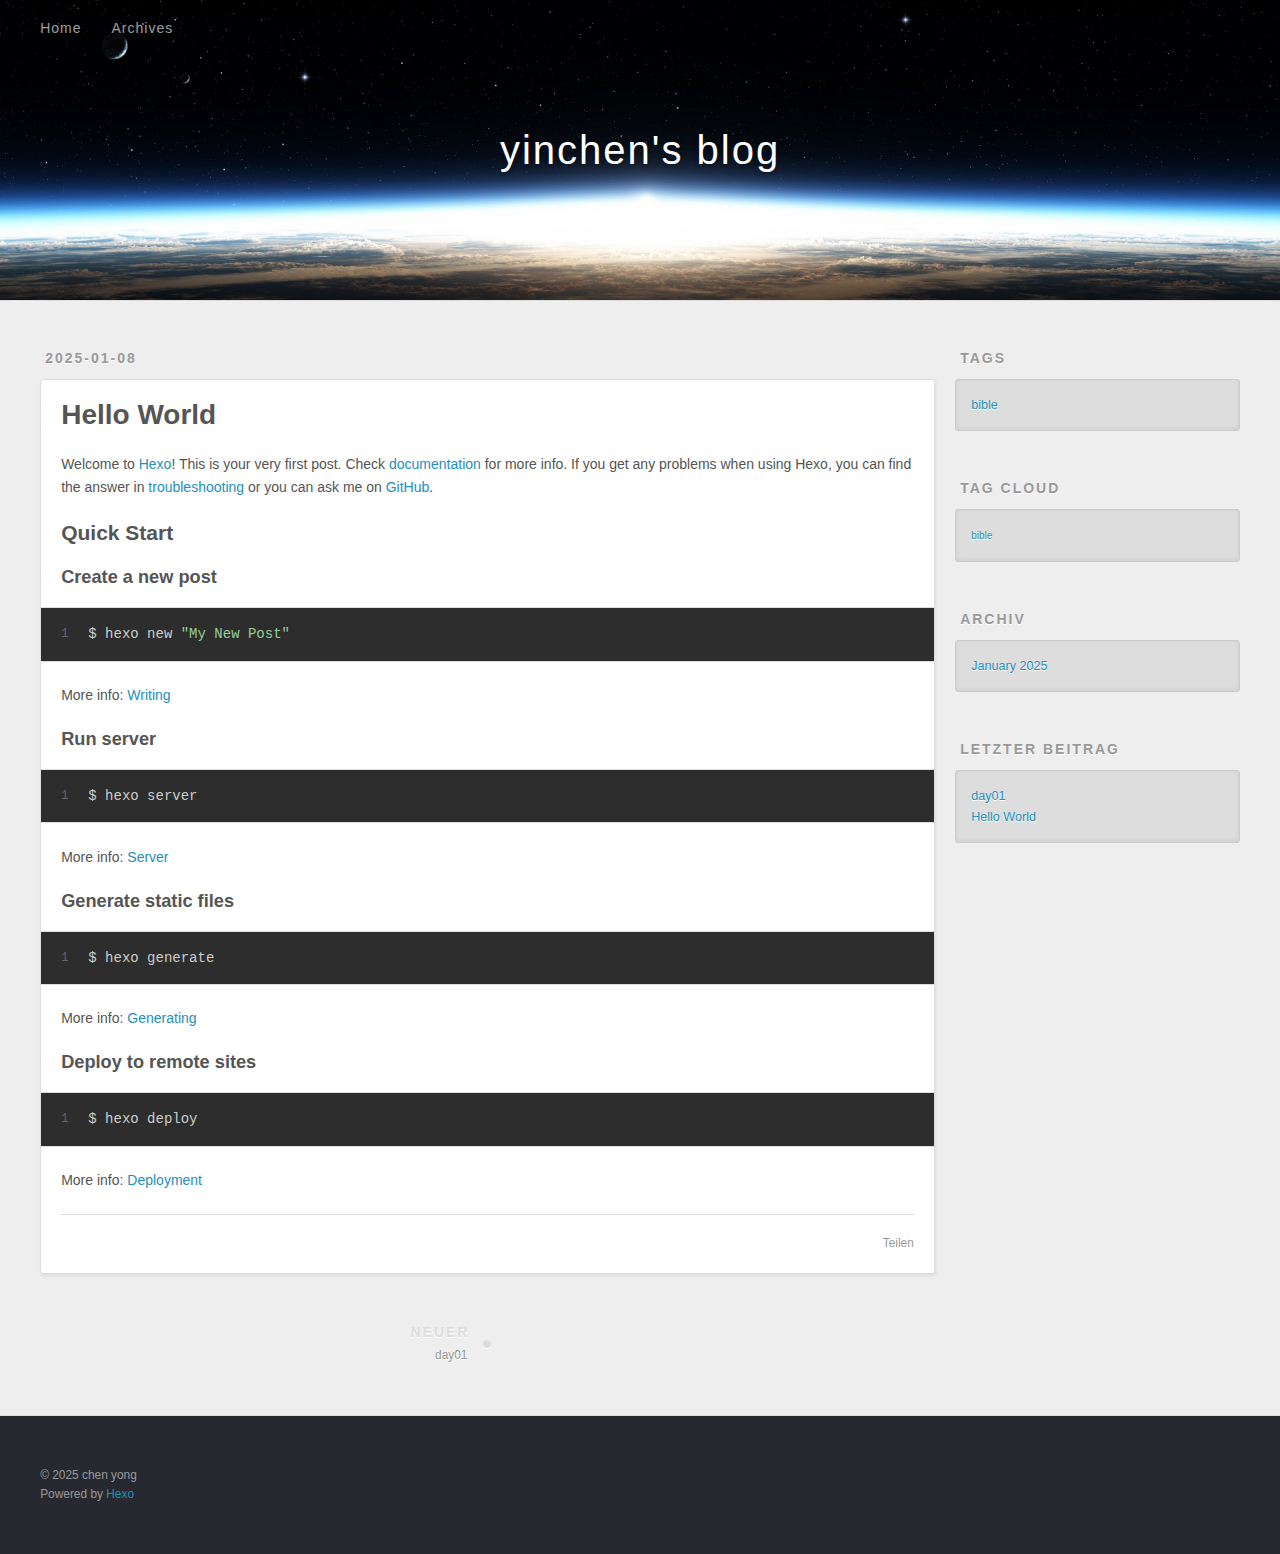
<file: 2025/01/08/hello-world/index.html>
<!DOCTYPE html>
<html>
<head>
  <meta charset="utf-8">
  
  
  <title>Hello World | yinchen&#39;s blog</title>
  <meta name="viewport" content="width=device-width, initial-scale=1, shrink-to-fit=no">
  <meta name="description" content="Welcome to Hexo! This is your very first post. Check documentation for more info. If you get any problems when using Hexo, you can find the answer in troubleshooting or you can ask me on GitHub. Quick">
<meta property="og:type" content="article">
<meta property="og:title" content="Hello World">
<meta property="og:url" content="http://example.com/2025/01/08/hello-world/index.html">
<meta property="og:site_name" content="yinchen&#39;s blog">
<meta property="og:description" content="Welcome to Hexo! This is your very first post. Check documentation for more info. If you get any problems when using Hexo, you can find the answer in troubleshooting or you can ask me on GitHub. Quick">
<meta property="og:locale">
<meta property="article:published_time" content="2025-01-08T10:11:36.171Z">
<meta property="article:modified_time" content="2025-01-08T10:11:36.171Z">
<meta property="article:author" content="chen yong">
<meta name="twitter:card" content="summary">
  
    <link rel="alternate" href="/atom.xml" title="yinchen's blog" type="application/atom+xml">
  
  
    <link rel="shortcut icon" href="/favicon.png">
  
  
  
<link rel="stylesheet" href="/css/style.css">

  
    
<link rel="stylesheet" href="/fancybox/jquery.fancybox.min.css">

  
  
<meta name="generator" content="Hexo 7.3.0"></head>

<body>
  <div id="container">
    <div id="wrap">
      <header id="header">
  <div id="banner"></div>
  <div id="header-outer" class="outer">
    <div id="header-title" class="inner">
      <h1 id="logo-wrap">
        <a href="/" id="logo">yinchen&#39;s blog</a>
      </h1>
      
    </div>
    <div id="header-inner" class="inner">
      <nav id="main-nav">
        <a id="main-nav-toggle" class="nav-icon"><span class="fa fa-bars"></span></a>
        
          <a class="main-nav-link" href="/">Home</a>
        
          <a class="main-nav-link" href="/archives">Archives</a>
        
      </nav>
      <nav id="sub-nav">
        
        
          <a class="nav-icon" href="/atom.xml" title="RSS Feed"><span class="fa fa-rss"></span></a>
        
        <a class="nav-icon nav-search-btn" title="Suche"><span class="fa fa-search"></span></a>
      </nav>
      <div id="search-form-wrap">
        <form action="//google.com/search" method="get" accept-charset="UTF-8" class="search-form"><input type="search" name="q" class="search-form-input" placeholder="Suche"><button type="submit" class="search-form-submit">&#xF002;</button><input type="hidden" name="sitesearch" value="http://example.com"></form>
      </div>
    </div>
  </div>
</header>

      <div class="outer">
        <section id="main"><article id="post-hello-world" class="h-entry article article-type-post" itemprop="blogPost" itemscope itemtype="https://schema.org/BlogPosting">
  <div class="article-meta">
    <a href="/2025/01/08/hello-world/" class="article-date">
  <time class="dt-published" datetime="2025-01-08T10:11:36.171Z" itemprop="datePublished">2025-01-08</time>
</a>
    
  </div>
  <div class="article-inner">
    
    
      <header class="article-header">
        
  
    <h1 class="p-name article-title" itemprop="headline name">
      Hello World
    </h1>
  

      </header>
    
    <div class="e-content article-entry" itemprop="articleBody">
      
        <p>Welcome to <a target="_blank" rel="noopener" href="https://hexo.io/">Hexo</a>! This is your very first post. Check <a target="_blank" rel="noopener" href="https://hexo.io/docs/">documentation</a> for more info. If you get any problems when using Hexo, you can find the answer in <a target="_blank" rel="noopener" href="https://hexo.io/docs/troubleshooting.html">troubleshooting</a> or you can ask me on <a target="_blank" rel="noopener" href="https://github.com/hexojs/hexo/issues">GitHub</a>.</p>
<h2 id="Quick-Start"><a href="#Quick-Start" class="headerlink" title="Quick Start"></a>Quick Start</h2><h3 id="Create-a-new-post"><a href="#Create-a-new-post" class="headerlink" title="Create a new post"></a>Create a new post</h3><figure class="highlight bash"><table><tr><td class="gutter"><pre><span class="line">1</span><br></pre></td><td class="code"><pre><span class="line">$ hexo new <span class="string">&quot;My New Post&quot;</span></span><br></pre></td></tr></table></figure>

<p>More info: <a target="_blank" rel="noopener" href="https://hexo.io/docs/writing.html">Writing</a></p>
<h3 id="Run-server"><a href="#Run-server" class="headerlink" title="Run server"></a>Run server</h3><figure class="highlight bash"><table><tr><td class="gutter"><pre><span class="line">1</span><br></pre></td><td class="code"><pre><span class="line">$ hexo server</span><br></pre></td></tr></table></figure>

<p>More info: <a target="_blank" rel="noopener" href="https://hexo.io/docs/server.html">Server</a></p>
<h3 id="Generate-static-files"><a href="#Generate-static-files" class="headerlink" title="Generate static files"></a>Generate static files</h3><figure class="highlight bash"><table><tr><td class="gutter"><pre><span class="line">1</span><br></pre></td><td class="code"><pre><span class="line">$ hexo generate</span><br></pre></td></tr></table></figure>

<p>More info: <a target="_blank" rel="noopener" href="https://hexo.io/docs/generating.html">Generating</a></p>
<h3 id="Deploy-to-remote-sites"><a href="#Deploy-to-remote-sites" class="headerlink" title="Deploy to remote sites"></a>Deploy to remote sites</h3><figure class="highlight bash"><table><tr><td class="gutter"><pre><span class="line">1</span><br></pre></td><td class="code"><pre><span class="line">$ hexo deploy</span><br></pre></td></tr></table></figure>

<p>More info: <a target="_blank" rel="noopener" href="https://hexo.io/docs/one-command-deployment.html">Deployment</a></p>

      
    </div>
    <footer class="article-footer">
      <a data-url="http://example.com/2025/01/08/hello-world/" data-id="cm5nqrt3u0000ycw64b407h6v" data-title="Hello World" class="article-share-link"><span class="fa fa-share">Teilen</span></a>
      
      
      
    </footer>
  </div>
  
    
<nav id="article-nav">
  
    <a href="/2025/01/08/bible/" id="article-nav-newer" class="article-nav-link-wrap">
      <strong class="article-nav-caption">Neuer</strong>
      <div class="article-nav-title">
        
          day01
        
      </div>
    </a>
  
  
</nav>

  
</article>


</section>
        
          <aside id="sidebar">
  
    

  
    
  <div class="widget-wrap">
    <h3 class="widget-title">Tags</h3>
    <div class="widget">
      <ul class="tag-list" itemprop="keywords"><li class="tag-list-item"><a class="tag-list-link" href="/tags/bible/" rel="tag">bible</a></li></ul>
    </div>
  </div>


  
    
  <div class="widget-wrap">
    <h3 class="widget-title">Tag Cloud</h3>
    <div class="widget tagcloud">
      <a href="/tags/bible/" style="font-size: 10px;">bible</a>
    </div>
  </div>

  
    
  <div class="widget-wrap">
    <h3 class="widget-title">Archiv</h3>
    <div class="widget">
      <ul class="archive-list"><li class="archive-list-item"><a class="archive-list-link" href="/archives/2025/01/">January 2025</a></li></ul>
    </div>
  </div>


  
    
  <div class="widget-wrap">
    <h3 class="widget-title">letzter Beitrag</h3>
    <div class="widget">
      <ul>
        
          <li>
            <a href="/2025/01/08/bible/">day01</a>
          </li>
        
          <li>
            <a href="/2025/01/08/hello-world/">Hello World</a>
          </li>
        
      </ul>
    </div>
  </div>

  
</aside>
        
      </div>
      <footer id="footer">
  
  <div class="outer">
    <div id="footer-info" class="inner">
      
      &copy; 2025 chen yong<br>
      Powered by <a href="https://hexo.io/" target="_blank">Hexo</a>
    </div>
  </div>
</footer>

    </div>
    <nav id="mobile-nav">
  
    <a href="/" class="mobile-nav-link">Home</a>
  
    <a href="/archives" class="mobile-nav-link">Archives</a>
  
</nav>
    


<script src="/js/jquery-3.6.4.min.js"></script>



  
<script src="/fancybox/jquery.fancybox.min.js"></script>




<script src="/js/script.js"></script>





  </div>
</body>
</html>
</file>
<file: css/style.css>
body {
  width: 100%;
}
body:before,
body:after {
  content: "";
  display: table;
}
body:after {
  clear: both;
}
html,
body,
div,
span,
applet,
object,
iframe,
h1,
h2,
h3,
h4,
h5,
h6,
p,
blockquote,
pre,
a,
abbr,
acronym,
address,
big,
cite,
code,
del,
dfn,
em,
img,
ins,
kbd,
q,
s,
samp,
small,
strike,
strong,
sub,
sup,
tt,
var,
dl,
dt,
dd,
ol,
ul,
li,
fieldset,
form,
label,
legend,
table,
caption,
tbody,
tfoot,
thead,
tr,
th,
td {
  margin: 0;
  padding: 0;
  border: 0;
  outline: 0;
  font-weight: inherit;
  font-style: inherit;
  font-family: inherit;
  font-size: 100%;
  vertical-align: baseline;
}
body {
  line-height: 1;
  color: #000;
  background: #fff;
}
ol,
ul {
  list-style: none;
}
table {
  border-collapse: separate;
  border-spacing: 0;
  vertical-align: middle;
}
caption,
th,
td {
  text-align: left;
  font-weight: normal;
  vertical-align: middle;
}
a img {
  border: none;
}
input,
button {
  margin: 0;
  padding: 0;
}
input::-moz-focus-inner,
button::-moz-focus-inner {
  border: 0;
  padding: 0;
}
html,
body,
#container {
  height: 100%;
}
body {
  background: #eee;
  font: 14px -apple-system, BlinkMacSystemFont, "Segoe UI", "Roboto", "Oxygen", "Ubuntu", "Cantarell", "Fira Sans", "Droid Sans", "Helvetica Neue", sans-serif;
  -webkit-text-size-adjust: 100%;
}
.outer {
  max-width: 1220px;
  margin: 0 auto;
  padding: 0 20px;
}
.outer:before,
.outer:after {
  content: "";
  display: table;
}
.outer:after {
  clear: both;
}
.inner {
  display: inline;
  float: left;
  width: 98.33333333333333%;
  margin: 0 0.833333333333333%;
}
.left,
.alignleft {
  float: left;
}
.right,
.alignright {
  float: right;
}
.clear {
  clear: both;
}
#container {
  position: relative;
}
.mobile-nav-on {
  overflow: hidden;
}
#wrap {
  height: 100%;
  width: 100%;
  position: absolute;
  top: 0;
  left: 0;
  -webkit-transition: 0.2s ease-out;
  -moz-transition: 0.2s ease-out;
  -ms-transition: 0.2s ease-out;
  transition: 0.2s ease-out;
  z-index: 1;
  background: #eee;
}
.mobile-nav-on #wrap {
  left: 280px;
}
@media screen and (min-width: 768px) {
  #main {
    display: inline;
    float: left;
    width: 73.33333333333333%;
    margin: 0 0.833333333333333%;
  }
}
.article-date,
.article-category-link,
.archive-year,
.widget-title {
  text-decoration: none;
  text-transform: uppercase;
  letter-spacing: 2px;
  color: #999;
  margin-bottom: 1em;
  margin-left: 5px;
  line-height: 1em;
  text-shadow: 0 1px #fff;
  font-weight: bold;
}
.article-inner,
.archive-article-inner {
  background: #fff;
  -webkit-box-shadow: 1px 2px 3px #ddd;
  box-shadow: 1px 2px 3px #ddd;
  border: 1px solid #ddd;
  border-radius: 3px;
}
.article-entry h1,
.widget h1 {
  font-size: 2em;
}
.article-entry h2,
.widget h2 {
  font-size: 1.5em;
}
.article-entry h3,
.widget h3 {
  font-size: 1.3em;
}
.article-entry h4,
.widget h4 {
  font-size: 1.2em;
}
.article-entry h5,
.widget h5 {
  font-size: 1em;
}
.article-entry h6,
.widget h6 {
  font-size: 1em;
  color: #999;
}
.article-entry hr,
.widget hr {
  border: 1px dashed #ddd;
}
.article-entry strong,
.widget strong {
  font-weight: bold;
}
.article-entry em,
.widget em,
.article-entry cite,
.widget cite {
  font-style: italic;
}
.article-entry sup,
.widget sup,
.article-entry sub,
.widget sub {
  font-size: 0.75em;
  line-height: 0;
  position: relative;
  vertical-align: baseline;
}
.article-entry sup,
.widget sup {
  top: -0.5em;
}
.article-entry sub,
.widget sub {
  bottom: -0.2em;
}
.article-entry small,
.widget small {
  font-size: 0.85em;
}
.article-entry acronym,
.widget acronym,
.article-entry abbr,
.widget abbr {
  border-bottom: 1px dotted;
}
.article-entry ul,
.widget ul,
.article-entry ol,
.widget ol,
.article-entry dl,
.widget dl {
  margin: 0 20px;
  line-height: 1.6em;
}
.article-entry ul ul,
.widget ul ul,
.article-entry ol ul,
.widget ol ul,
.article-entry ul ol,
.widget ul ol,
.article-entry ol ol,
.widget ol ol {
  margin-top: 0;
  margin-bottom: 0;
}
.article-entry ul,
.widget ul {
  list-style: disc;
}
.article-entry ol,
.widget ol {
  list-style: decimal;
}
.article-entry dt,
.widget dt {
  font-weight: bold;
}
#header {
  height: 300px;
  position: relative;
  border-bottom: 1px solid #ddd;
}
#header:before,
#header:after {
  content: "";
  position: absolute;
  left: 0;
  right: 0;
  height: 40px;
}
#header:before {
  top: 0;
  background: -webkit-linear-gradient(rgba(0,0,0,0.2), transparent);
  background: -moz-linear-gradient(rgba(0,0,0,0.2), transparent);
  background: -ms-linear-gradient(rgba(0,0,0,0.2), transparent);
  background: linear-gradient(rgba(0,0,0,0.2), transparent);
}
#header:after {
  bottom: 0;
  background: -webkit-linear-gradient(transparent, rgba(0,0,0,0.2));
  background: -moz-linear-gradient(transparent, rgba(0,0,0,0.2));
  background: -ms-linear-gradient(transparent, rgba(0,0,0,0.2));
  background: linear-gradient(transparent, rgba(0,0,0,0.2));
}
#header-outer {
  height: 100%;
  position: relative;
}
#header-inner {
  position: relative;
  overflow: hidden;
}
#banner {
  position: absolute;
  top: 0;
  left: 0;
  width: 100%;
  height: 100%;
  background: url("images/banner.jpg") center #000;
  background-size: cover;
  z-index: -1;
}
#header-title {
  text-align: center;
  height: 40px;
  position: absolute;
  top: 50%;
  left: 0;
  margin-top: -20px;
}
#logo,
#subtitle {
  text-decoration: none;
  color: #fff;
  font-weight: 300;
  text-shadow: 0 1px 4px rgba(0,0,0,0.3);
}
#logo {
  font-size: 40px;
  line-height: 40px;
  letter-spacing: 2px;
}
#subtitle {
  font-size: 16px;
  line-height: 16px;
  letter-spacing: 1px;
}
#subtitle-wrap {
  margin-top: 16px;
}
#main-nav {
  float: left;
  margin-left: -15px;
}
.nav-icon,
.main-nav-link {
  float: left;
  color: #fff;
  opacity: 0.6;
  text-decoration: none;
  text-shadow: 0 1px rgba(0,0,0,0.2);
  -webkit-transition: opacity 0.2s;
  -moz-transition: opacity 0.2s;
  -ms-transition: opacity 0.2s;
  transition: opacity 0.2s;
  display: block;
  padding: 20px 15px;
}
.nav-icon:hover,
.main-nav-link:hover {
  opacity: 1;
}
.nav-icon {
  text-align: center;
  font-size: 14px;
  width: 14px;
  height: 14px;
  padding: 20px 15px;
  position: relative;
  cursor: pointer;
}
.main-nav-link {
  font-weight: 300;
  letter-spacing: 1px;
}
@media screen and (max-width: 479px) {
  .main-nav-link {
    display: none;
  }
}
#main-nav-toggle {
  display: none;
}
@media screen and (max-width: 479px) {
  #main-nav-toggle {
    display: block;
  }
}
#sub-nav {
  float: right;
  margin-right: -15px;
}
#search-form-wrap {
  position: absolute;
  top: 15px;
  width: 150px;
  height: 30px;
  right: -150px;
  opacity: 0;
  -webkit-transition: 0.2s ease-out;
  -moz-transition: 0.2s ease-out;
  -ms-transition: 0.2s ease-out;
  transition: 0.2s ease-out;
}
#search-form-wrap.on {
  opacity: 1;
  right: 0;
}
@media screen and (max-width: 479px) {
  #search-form-wrap {
    width: 100%;
    right: -100%;
  }
}
.search-form {
  position: absolute;
  top: 0;
  left: 0;
  right: 0;
  background: #fff;
  padding: 5px 15px;
  border-radius: 15px;
  -webkit-box-shadow: 0 0 10px rgba(0,0,0,0.3);
  box-shadow: 0 0 10px rgba(0,0,0,0.3);
}
.search-form-input {
  border: none;
  background: none;
  color: #555;
  width: 100%;
  font: 13px -apple-system, BlinkMacSystemFont, "Segoe UI", "Roboto", "Oxygen", "Ubuntu", "Cantarell", "Fira Sans", "Droid Sans", "Helvetica Neue", sans-serif;
  outline: none;
}
.search-form-input::-webkit-search-results-decoration,
.search-form-input::-webkit-search-cancel-button {
  -webkit-appearance: none;
}
.search-form-submit {
  position: absolute;
  top: 50%;
  right: 10px;
  margin-top: -7px;
  font: 13px ForkAwesome;
  border: none;
  background: none;
  color: #bbb;
  cursor: pointer;
}
.search-form-submit:hover,
.search-form-submit:focus {
  color: #777;
}
.article {
  margin: 50px 0;
}
.article-inner {
  overflow: hidden;
}
.article-meta:before,
.article-meta:after {
  content: "";
  display: table;
}
.article-meta:after {
  clear: both;
}
.article-date {
  float: left;
}
.article-category {
  float: left;
  line-height: 1em;
  color: #ccc;
  text-shadow: 0 1px #fff;
  margin-left: 8px;
}
.article-category:before {
  content: "\2022";
}
.article-category-link {
  margin: 0 12px 1em;
}
.article-header {
  padding: 20px 20px 0;
}
.article-title {
  text-decoration: none;
  font-size: 2em;
  font-weight: bold;
  color: #555;
  line-height: 1.1em;
  -webkit-transition: color 0.2s;
  -moz-transition: color 0.2s;
  -ms-transition: color 0.2s;
  transition: color 0.2s;
}
a.article-title:hover {
  color: #258fb8;
}
.article-entry {
  color: #555;
  padding: 0 20px;
}
.article-entry:before,
.article-entry:after {
  content: "";
  display: table;
}
.article-entry:after {
  clear: both;
}
.article-entry p,
.article-entry table {
  line-height: 1.6em;
  margin: 1.6em 0;
}
.article-entry h1,
.article-entry h2,
.article-entry h3,
.article-entry h4,
.article-entry h5,
.article-entry h6 {
  font-weight: bold;
}
.article-entry h1,
.article-entry h2,
.article-entry h3,
.article-entry h4,
.article-entry h5,
.article-entry h6 {
  line-height: 1.1em;
  margin: 1.1em 0;
}
.article-entry a {
  color: #258fb8;
  text-decoration: none;
}
.article-entry a:hover {
  text-decoration: underline;
}
.article-entry ul,
.article-entry ol,
.article-entry dl {
  margin-top: 1.6em;
  margin-bottom: 1.6em;
}
.article-entry img,
.article-entry video {
  max-width: 100%;
  height: auto;
  display: block;
  margin: auto;
}
.article-entry iframe {
  border: none;
}
.article-entry table {
  width: 100%;
  border-collapse: collapse;
  border-spacing: 0;
}
.article-entry th {
  font-weight: bold;
  border-bottom: 3px solid #ddd;
  padding-bottom: 0.5em;
}
.article-entry td {
  border-bottom: 1px solid #ddd;
  padding: 10px 0;
}
.article-entry blockquote {
  font-family: Georgia, "Times New Roman", serif;
  margin: 1.6em 20px;
  text-align: center;
}
.article-entry blockquote footer {
  font-size: 14px;
  margin: 1.6em 0;
  font-family: -apple-system, BlinkMacSystemFont, "Segoe UI", "Roboto", "Oxygen", "Ubuntu", "Cantarell", "Fira Sans", "Droid Sans", "Helvetica Neue", sans-serif;
}
.article-entry blockquote footer cite:before {
  content: "—";
  padding: 0 0.5em;
}
.article-entry .pullquote {
  text-align: left;
  width: 45%;
  margin: 0;
}
.article-entry .pullquote.left {
  margin-left: 0.5em;
  margin-right: 1em;
}
.article-entry .pullquote.right {
  margin-right: 0.5em;
  margin-left: 1em;
}
.article-entry .caption {
  color: #999;
  display: block;
  font-size: 0.9em;
  margin-top: 0.5em;
  position: relative;
  text-align: center;
}
.article-entry .video-container {
  position: relative;
  padding-top: 56.25%;
  height: 0;
  overflow: hidden;
}
.article-entry .video-container iframe,
.article-entry .video-container object,
.article-entry .video-container embed {
  position: absolute;
  top: 0;
  left: 0;
  width: 100%;
  height: 100%;
  margin-top: 0;
}
.article-more-link a {
  display: inline-block;
  line-height: 1em;
  padding: 6px 15px;
  border-radius: 15px;
  background: #eee;
  color: #999;
  text-shadow: 0 1px #fff;
  text-decoration: none;
}
.article-more-link a:hover {
  background: #258fb8;
  color: #fff;
  text-decoration: none;
  text-shadow: 0 1px #1e7293;
}
.article-footer {
  font-size: 0.85em;
  line-height: 1.6em;
  border-top: 1px solid #ddd;
  padding-top: 1.6em;
  margin: 0 20px 20px;
}
.article-footer:before,
.article-footer:after {
  content: "";
  display: table;
}
.article-footer:after {
  clear: both;
}
.article-footer a {
  color: #999;
  text-decoration: none;
}
.article-footer a:hover {
  color: #555;
}
.article-tag-list-item {
  float: left;
  margin-right: 10px;
}
.article-tag-list-link:before {
  content: "#";
}
.article-comment-link {
  float: right;
}
.article-comment-link:before {
  padding-right: 8px;
}
.article-share-link {
  cursor: pointer;
  float: right;
  margin-left: 20px;
}
.article-share-link:before {
  padding-right: 6px;
}
#article-nav {
  position: relative;
}
#article-nav:before,
#article-nav:after {
  content: "";
  display: table;
}
#article-nav:after {
  clear: both;
}
@media screen and (min-width: 768px) {
  #article-nav {
    margin: 50px 0;
  }
  #article-nav:before {
    width: 8px;
    height: 8px;
    position: absolute;
    top: 50%;
    left: 50%;
    margin-top: -4px;
    margin-left: -4px;
    content: "";
    border-radius: 50%;
    background: #ddd;
    -webkit-box-shadow: 0 1px 2px #fff;
    box-shadow: 0 1px 2px #fff;
  }
}
.article-nav-link-wrap {
  text-decoration: none;
  text-shadow: 0 1px #fff;
  color: #999;
  -webkit-box-sizing: border-box;
  -moz-box-sizing: border-box;
  box-sizing: border-box;
  margin-top: 50px;
  text-align: center;
  display: block;
}
.article-nav-link-wrap:hover {
  color: #555;
}
@media screen and (min-width: 768px) {
  .article-nav-link-wrap {
    width: 50%;
    margin-top: 0;
  }
}
@media screen and (min-width: 768px) {
  #article-nav-newer {
    float: left;
    text-align: right;
    padding-right: 20px;
  }
}
@media screen and (min-width: 768px) {
  #article-nav-older {
    float: right;
    text-align: left;
    padding-left: 20px;
  }
}
.article-nav-caption {
  text-transform: uppercase;
  letter-spacing: 2px;
  color: #ddd;
  line-height: 1em;
  font-weight: bold;
}
#article-nav-newer .article-nav-caption {
  margin-right: -2px;
}
.article-nav-title {
  font-size: 0.85em;
  line-height: 1.6em;
  margin-top: 0.5em;
}
.article-share-box {
  position: absolute;
  display: none;
  background: #fff;
  -webkit-box-shadow: 1px 2px 10px rgba(0,0,0,0.2);
  box-shadow: 1px 2px 10px rgba(0,0,0,0.2);
  border-radius: 3px;
  margin-left: -145px;
  overflow: hidden;
  z-index: 1;
}
.article-share-box.on {
  display: block;
}
.article-share-input {
  width: 100%;
  background: none;
  -webkit-box-sizing: border-box;
  -moz-box-sizing: border-box;
  box-sizing: border-box;
  font: 14px -apple-system, BlinkMacSystemFont, "Segoe UI", "Roboto", "Oxygen", "Ubuntu", "Cantarell", "Fira Sans", "Droid Sans", "Helvetica Neue", sans-serif;
  padding: 0 15px;
  color: #555;
  outline: none;
  border: 1px solid #ddd;
  border-radius: 3px 3px 0 0;
  height: 36px;
  line-height: 36px;
}
.article-share-links {
  background: #eee;
}
.article-share-links:before,
.article-share-links:after {
  content: "";
  display: table;
}
.article-share-links:after {
  clear: both;
}
.article-share-twitter,
.article-share-facebook,
.article-share-pinterest,
.article-share-linkedin {
  width: 50px;
  height: 36px;
  display: block;
  float: left;
  position: relative;
  color: #999;
  text-shadow: 0 1px #fff;
}
.article-share-twitter:before,
.article-share-facebook:before,
.article-share-pinterest:before,
.article-share-linkedin:before {
  font-size: 20px;
  width: 20px;
  height: 20px;
  position: absolute;
  top: 50%;
  left: 50%;
  margin-top: -10px;
  margin-left: -10px;
  text-align: center;
}
.article-share-twitter:hover,
.article-share-facebook:hover,
.article-share-pinterest:hover,
.article-share-linkedin:hover {
  color: #fff;
}
.article-share-twitter:hover {
  background: #00aced;
  text-shadow: 0 1px #008abe;
}
.article-share-facebook:hover {
  background: #3b5998;
  text-shadow: 0 1px #2f477a;
}
.article-share-pinterest:hover {
  background: #cb2027;
  text-shadow: 0 1px #a21a1f;
}
.article-share-linkedin:hover {
  background: #0077b5;
  text-shadow: 0 1px #005f91;
}
.article-gallery {
  background: #000;
  position: relative;
}
.article-gallery-photos {
  position: relative;
  overflow: hidden;
}
.article-gallery-img {
  display: none;
  max-width: 100%;
}
.article-gallery-img:first-child {
  display: block;
}
.article-gallery-img.loaded {
  position: absolute;
  display: block;
}
.article-gallery-img img {
  display: block;
  max-width: 100%;
  margin: 0 auto;
}
#comments {
  background: #fff;
  -webkit-box-shadow: 1px 2px 3px #ddd;
  box-shadow: 1px 2px 3px #ddd;
  padding: 20px;
  border: 1px solid #ddd;
  border-radius: 3px;
  margin: 50px 0;
}
#comments a {
  color: #258fb8;
}
.archives-wrap {
  margin: 50px 0;
}
.archives:before,
.archives:after {
  content: "";
  display: table;
}
.archives:after {
  clear: both;
}
.archive-year-wrap {
  margin-bottom: 1em;
}
.archives {
  -webkit-column-gap: 10px;
  -moz-column-gap: 10px;
  column-gap: 10px;
}
@media screen and (min-width: 480px) and (max-width: 767px) {
  .archives {
    -webkit-column-count: 2;
    -moz-column-count: 2;
    column-count: 2;
  }
}
@media screen and (min-width: 768px) {
  .archives {
    -webkit-column-count: 3;
    -moz-column-count: 3;
    column-count: 3;
  }
}
.archive-article {
  -webkit-column-break-inside: avoid;
  page-break-inside: avoid;
  overflow: hidden;
  break-inside: avoid-column;
}
.archive-article-inner {
  padding: 10px;
  margin-bottom: 15px;
}
.archive-article-title {
  text-decoration: none;
  font-weight: bold;
  color: #555;
  -webkit-transition: color 0.2s;
  -moz-transition: color 0.2s;
  -ms-transition: color 0.2s;
  transition: color 0.2s;
  line-height: 1.6em;
}
.archive-article-title:hover {
  color: #258fb8;
}
.archive-article-footer {
  margin-top: 1em;
}
.archive-article-date {
  color: #999;
  text-decoration: none;
  font-size: 0.85em;
  line-height: 1em;
  margin-bottom: 0.5em;
  display: block;
}
#page-nav {
  margin: 50px auto;
  background: #fff;
  -webkit-box-shadow: 1px 2px 3px #ddd;
  box-shadow: 1px 2px 3px #ddd;
  border: 1px solid #ddd;
  border-radius: 3px;
  text-align: center;
  color: #999;
  overflow: hidden;
}
#page-nav:before,
#page-nav:after {
  content: "";
  display: table;
}
#page-nav:after {
  clear: both;
}
#page-nav a,
#page-nav span {
  padding: 10px 20px;
  line-height: 1;
  height: 2ex;
}
#page-nav a {
  color: #999;
  text-decoration: none;
}
#page-nav a:hover {
  background: #999;
  color: #fff;
}
#page-nav .prev {
  float: left;
}
#page-nav .next {
  float: right;
}
#page-nav .page-number {
  display: inline-block;
}
@media screen and (max-width: 479px) {
  #page-nav .page-number {
    display: none;
  }
}
#page-nav .current {
  color: #555;
  font-weight: bold;
}
#page-nav .space {
  color: #ddd;
}
#footer {
  background: #262a30;
  padding: 50px 0;
  border-top: 1px solid #ddd;
  color: #999;
}
#footer a {
  color: #258fb8;
  text-decoration: none;
}
#footer a:hover {
  text-decoration: underline;
}
#footer-info {
  line-height: 1.6em;
  font-size: 0.85em;
}
.article-entry pre,
.article-entry .highlight {
  background: #2d2d2d;
  margin: 0 -20px;
  padding: 15px 20px;
  border-style: solid;
  border-color: #ddd;
  border-width: 1px 0;
  overflow: auto;
  color: #ccc;
  line-height: 22.400000000000002px;
}
.article-entry .highlight .gutter pre,
.article-entry .gist .gist-file .gist-data .line-numbers {
  color: #666;
  font-size: 0.85em;
}
.article-entry pre,
.article-entry code {
  font-family: "Source Code Pro", Consolas, Monaco, Menlo, Consolas, monospace;
}
.article-entry code {
  background: #eee;
  text-shadow: 0 1px #fff;
  padding: 0 0.3em;
}
.article-entry pre code {
  background: none;
  text-shadow: none;
  padding: 0;
}
.article-entry .highlight pre {
  border: none;
  margin: 0;
  padding: 0;
}
.article-entry .highlight table {
  margin: 0;
  width: auto;
}
.article-entry .highlight td {
  border: none;
  padding: 0;
}
.article-entry .highlight figcaption {
  font-size: 0.85em;
  color: #999;
  line-height: 1em;
  margin-bottom: 1em;
}
.article-entry .highlight figcaption:before,
.article-entry .highlight figcaption:after {
  content: "";
  display: table;
}
.article-entry .highlight figcaption:after {
  clear: both;
}
.article-entry .highlight figcaption a {
  float: right;
}
.article-entry .highlight .gutter {
  -moz-user-select: none;
  -ms-user-select: none;
  -webkit-user-select: none;
  -webkit-user-select: none;
  -moz-user-select: none;
  -ms-user-select: none;
  user-select: none;
}
.article-entry .highlight .gutter pre {
  text-align: right;
  padding-right: 20px;
}
.article-entry .highlight .line {
  height: 22.400000000000002px;
}
.article-entry .highlight .line.marked {
  background: #515151;
}
.article-entry .gist {
  margin: 0 -20px;
  border-style: solid;
  border-color: #ddd;
  border-width: 1px 0;
  background: #2d2d2d;
  padding: 15px 20px 15px 0;
}
.article-entry .gist .gist-file {
  border: none;
  font-family: "Source Code Pro", Consolas, Monaco, Menlo, Consolas, monospace;
  margin: 0;
}
.article-entry .gist .gist-file .gist-data {
  background: none;
  border: none;
}
.article-entry .gist .gist-file .gist-data .line-numbers {
  background: none;
  border: none;
  padding: 0 20px 0 0;
}
.article-entry .gist .gist-file .gist-data .line-data {
  padding: 0 !important;
}
.article-entry .gist .gist-file .highlight {
  margin: 0;
  padding: 0;
  border: none;
}
.article-entry .gist .gist-file .gist-meta {
  background: #2d2d2d;
  color: #999;
  font: 0.85em -apple-system, BlinkMacSystemFont, "Segoe UI", "Roboto", "Oxygen", "Ubuntu", "Cantarell", "Fira Sans", "Droid Sans", "Helvetica Neue", sans-serif;
  text-shadow: 0 0;
  padding: 0;
  margin-top: 1em;
  margin-left: 20px;
}
.article-entry .gist .gist-file .gist-meta a {
  color: #258fb8;
  font-weight: normal;
}
.article-entry .gist .gist-file .gist-meta a:hover {
  text-decoration: underline;
}
pre .comment,
pre .title {
  color: #999;
}
pre .variable,
pre .attribute,
pre .tag,
pre .regexp,
pre .ruby .constant,
pre .xml .tag .title,
pre .xml .pi,
pre .xml .doctype,
pre .html .doctype,
pre .css .id,
pre .css .class,
pre .css .pseudo {
  color: #f2777a;
}
pre .number,
pre .preprocessor,
pre .built_in,
pre .literal,
pre .params,
pre .constant {
  color: #f99157;
}
pre .class,
pre .ruby .class .title,
pre .css .rules .attribute {
  color: #9c9;
}
pre .string,
pre .value,
pre .inheritance,
pre .header,
pre .ruby .symbol,
pre .xml .cdata {
  color: #9c9;
}
pre .css .hexcolor {
  color: #6cc;
}
pre .function,
pre .python .decorator,
pre .python .title,
pre .ruby .function .title,
pre .ruby .title .keyword,
pre .perl .sub,
pre .javascript .title,
pre .coffeescript .title {
  color: #69c;
}
pre .keyword,
pre .javascript .function {
  color: #c9c;
}
@media screen and (max-width: 479px) {
  #mobile-nav {
    position: absolute;
    top: 0;
    left: 0;
    width: 280px;
    height: 100%;
    background: #191919;
    border-right: 1px solid #fff;
  }
}
@media screen and (max-width: 479px) {
  .mobile-nav-link {
    display: block;
    color: #999;
    text-decoration: none;
    padding: 15px 20px;
    font-weight: bold;
  }
  .mobile-nav-link:hover {
    color: #fff;
  }
}
@media screen and (min-width: 768px) {
  #sidebar {
    display: inline;
    float: left;
    width: 23.333333333333332%;
    margin: 0 0.833333333333333%;
  }
}
.widget-wrap {
  margin: 50px 0;
}
.widget {
  color: #777;
  text-shadow: 0 1px #fff;
  background: #ddd;
  -webkit-box-shadow: 0 -1px 4px #ccc inset;
  box-shadow: 0 -1px 4px #ccc inset;
  border: 1px solid #ccc;
  padding: 15px;
  border-radius: 3px;
}
.widget a {
  color: #258fb8;
  text-decoration: none;
}
.widget a:hover {
  text-decoration: underline;
}
.widget ul ul,
.widget ol ul,
.widget dl ul,
.widget ul ol,
.widget ol ol,
.widget dl ol,
.widget ul dl,
.widget ol dl,
.widget dl dl {
  margin-left: 15px;
  list-style: disc;
}
.widget {
  line-height: 1.6em;
  word-wrap: break-word;
  font-size: 0.9em;
}
.widget ul,
.widget ol {
  list-style: none;
  margin: 0;
}
.widget ul ul,
.widget ol ul,
.widget ul ol,
.widget ol ol {
  margin: 0 20px;
}
.widget ul ul,
.widget ol ul {
  list-style: disc;
}
.widget ul ol,
.widget ol ol {
  list-style: decimal;
}
.category-list-count,
.tag-list-count,
.archive-list-count {
  padding-left: 5px;
  color: #999;
  font-size: 0.85em;
}
.category-list-count:before,
.tag-list-count:before,
.archive-list-count:before {
  content: "(";
}
.category-list-count:after,
.tag-list-count:after,
.archive-list-count:after {
  content: ")";
}
.tagcloud a {
  margin-right: 5px;
  display: inline-block;
}
</file>
